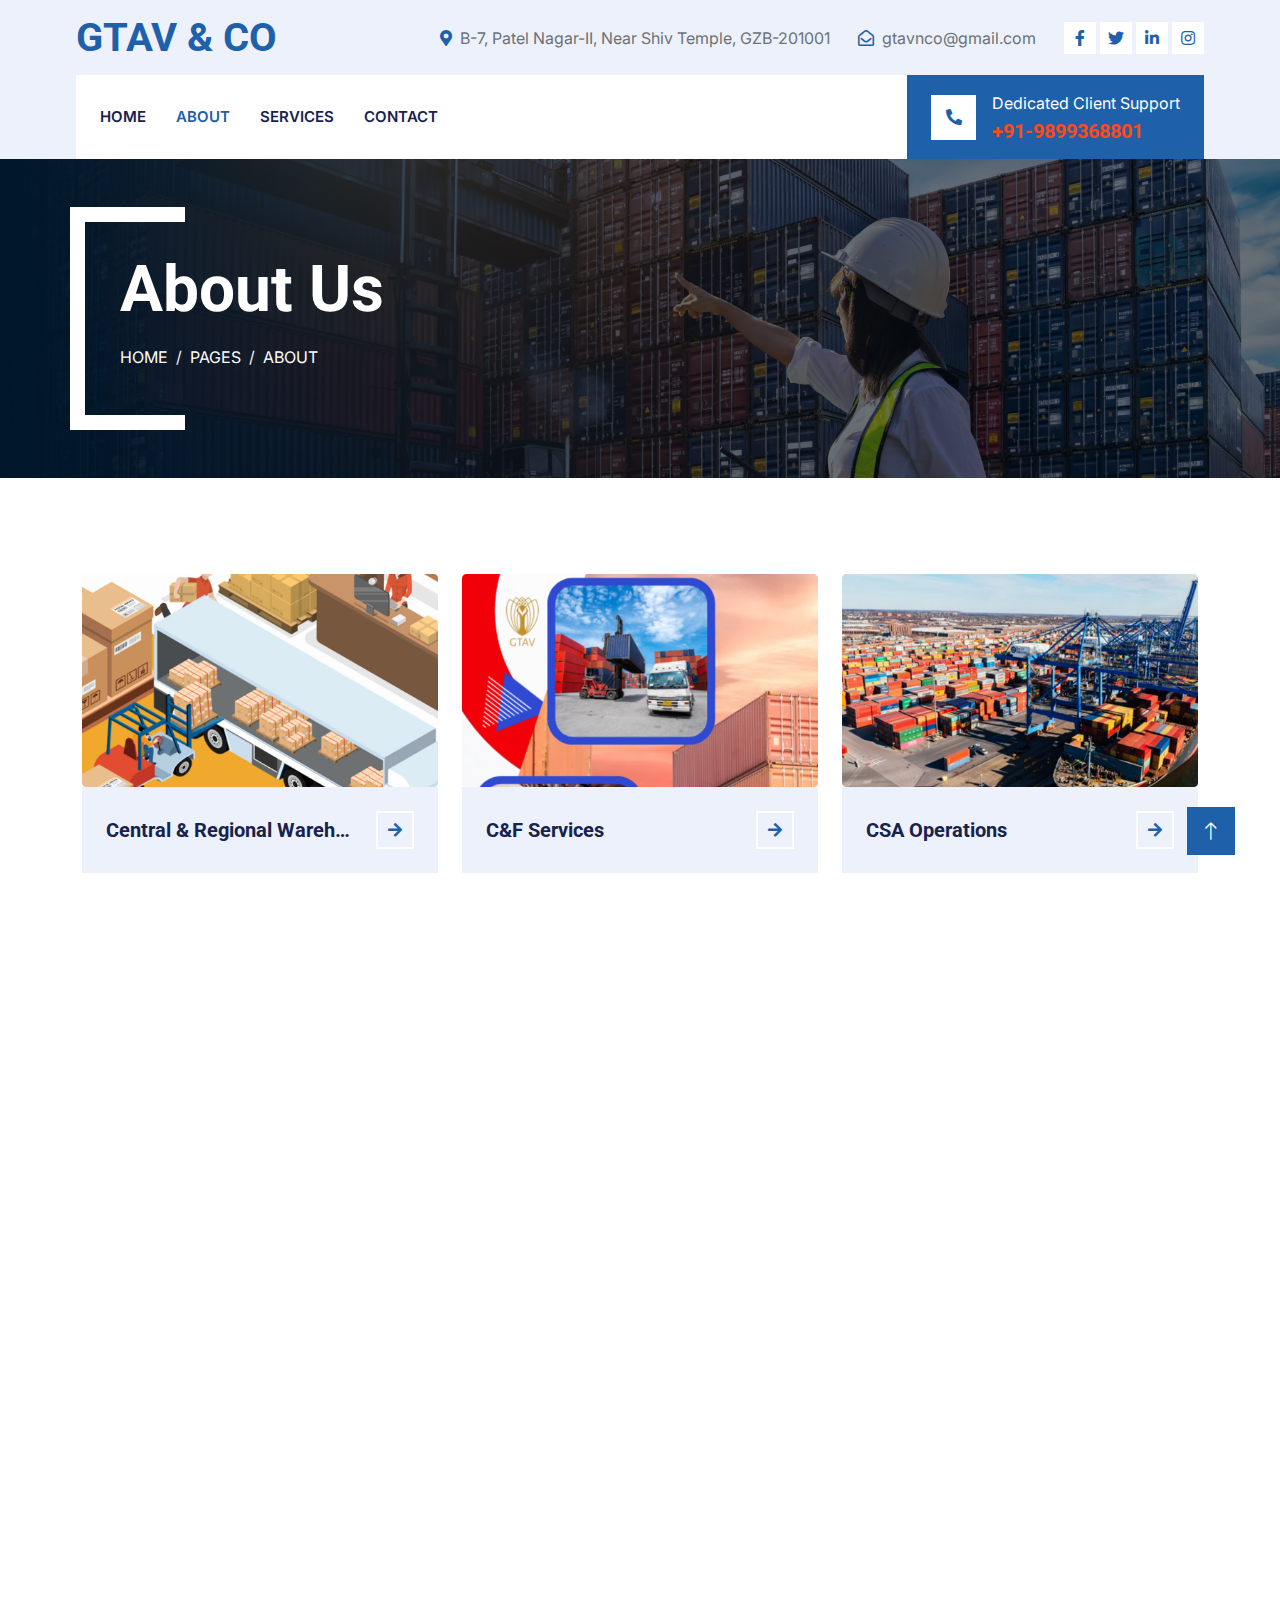
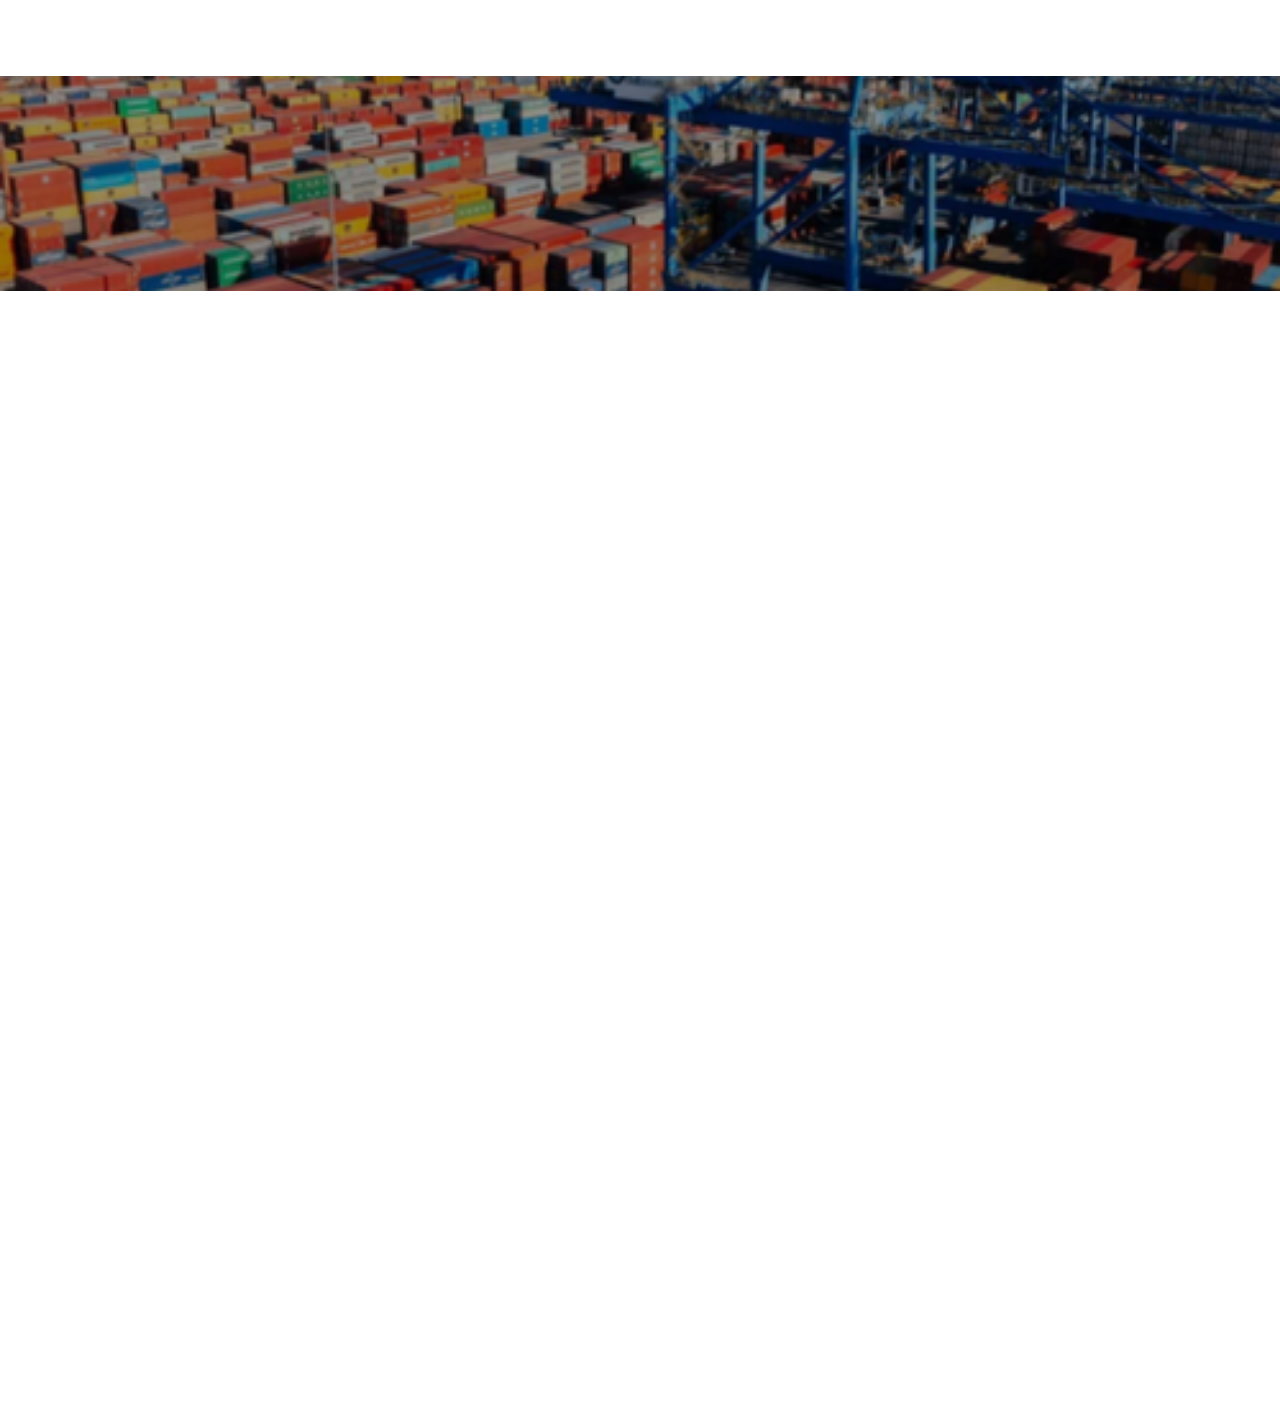
<file: about.html>
<!DOCTYPE html>
<html lang="en">

<head>
    <meta charset="utf-8">
    <title>GTAV & CO - Global Trading And Versatile</title>
    <meta content="width=device-width, initial-scale=1.0" name="viewport">
    <meta content="" name="keywords">
    <meta content="" name="description">

    <!-- Favicon -->
    <link href="img/favicon.ico" rel="icon">

    <!-- Google Web Fonts -->
    <link rel="preconnect" href="https://fonts.googleapis.com">
    <link rel="preconnect" href="https://fonts.gstatic.com" crossorigin>
    <link href="https://fonts.googleapis.com/css2?family=Inter:wght@400;600&family=Roboto:wght@500;700&display=swap" rel="stylesheet">

    <!-- Icon Font Stylesheet -->
    <link href="https://cdnjs.cloudflare.com/ajax/libs/font-awesome/5.10.0/css/all.min.css" rel="stylesheet">
    <link href="https://cdn.jsdelivr.net/npm/bootstrap-icons@1.4.1/font/bootstrap-icons.css" rel="stylesheet">

    <!-- Libraries Stylesheet -->
    <link href="lib/animate/animate.min.css" rel="stylesheet">
    <link href="lib/owlcarousel/assets/owl.carousel.min.css" rel="stylesheet">
    <link href="lib/tempusdominus/css/tempusdominus-bootstrap-4.min.css" rel="stylesheet" />

    <!-- Customized Bootstrap Stylesheet -->
    <link href="css/bootstrap.min.css" rel="stylesheet">

    <!-- Template Stylesheet -->
    <link href="css/style.css" rel="stylesheet">
</head>

<body>
    <!-- Spinner Start -->
    <div id="spinner" class="show bg-white position-fixed translate-middle w-100 vh-100 top-50 start-50 d-flex align-items-center justify-content-center">
        <div class="spinner-border text-primary" style="width: 3rem; height: 3rem;" role="status">
            <span class="sr-only">Loading...</span>
        </div>
    </div>
    <!-- Spinner End -->


    <!-- Topbar Start -->
    <div class="container-fluid bg-light d-none d-lg-block">
        <div class="row align-items-center top-bar">
            <div class="col-lg-3 col-md-12 text-center text-lg-start">
                <a href="" class="navbar-brand m-0 p-0">
                    <h1 class="text-primary m-0">GTAV & CO</h1>
                </a>
            </div>
            <div class="col-lg-9 col-md-12 text-end">
                <div class="h-100 d-inline-flex align-items-center me-4">
                    <i class="fa fa-map-marker-alt text-primary me-2"></i>
                    <p class="m-0">B-7, Patel Nagar-II, Near Shiv Temple, GZB-201001</p>
                </div>
                <div class="h-100 d-inline-flex align-items-center me-4">
                    <i class="far fa-envelope-open text-primary me-2"></i>
                    <p class="m-0">gtavnco@gmail.com</p>
                </div>
                <div class="h-100 d-inline-flex align-items-center">
                    <a class="btn btn-sm-square bg-white text-primary me-1" href="https://www.facebook.com/profile.php?id=100071950323282" target="_blank"><i class="fab fa-facebook-f"></i></a>
                    <a class="btn btn-sm-square bg-white text-primary me-1" ><i class="fab fa-twitter"></i></a>
                    <a class="btn btn-sm-square bg-white text-primary me-1" href="https://www.linkedin.com/in/gtav-and-co-7b99a076" target="_blank"><i class="fab fa-linkedin-in"></i></a>
                    <a class="btn btn-sm-square bg-white text-primary me-0" ><i class="fab fa-instagram"></i></a>
                </div>
            </div>
        </div>
    </div>
    <!-- Topbar End -->


    <!-- Navbar Start -->
    <div class="container-fluid nav-bar bg-light">
        <nav class="navbar navbar-expand-lg navbar-light bg-white p-3 py-lg-0 px-lg-4">
            <a href="" class="navbar-brand d-flex align-items-center m-0 p-0 d-lg-none">
                <h1 class="text-primary m-0">GTAV & CO</h1>
            </a>
            <button class="navbar-toggler" type="button" data-bs-toggle="collapse" data-bs-target="#navbarCollapse">
                <span class="fa fa-bars"></span>
            </button>
            <div class="collapse navbar-collapse" id="navbarCollapse">
                <div class="navbar-nav me-auto">
                    <a href="index.html" class="nav-item nav-link">Home</a>
                    <a href="about.html" class="nav-item nav-link active">About</a>
                    <a href="service.html" class="nav-item nav-link">Services</a>
                    <!-- <div class="nav-item dropdown">
                        <a href="#" class="nav-link dropdown-toggle" data-bs-toggle="dropdown">Pages</a>
                        <div class="dropdown-menu fade-up m-0">
                            <a href="booking.html" class="dropdown-item">Booking</a>
                            <a href="team.html" class="dropdown-item">Technicians</a>
                            <a href="testimonial.html" class="dropdown-item">Testimonial</a>
                            <a href="404.html" class="dropdown-item">404 Page</a>
                        </div>
                    </div> -->
                    <a href="contact.html" class="nav-item nav-link">Contact</a>
                </div>
                <div class="mt-4 mt-lg-0 me-lg-n4 py-3 px-4 bg-primary d-flex align-items-center">
                    <div class="d-flex flex-shrink-0 align-items-center justify-content-center bg-white" style="width: 45px; height: 45px;">
                        <i class="fa fa-phone-alt text-primary"></i>
                    </div>
                    <div class="ms-3">
                        <p class="mb-1 text-white">Dedicated Client Support</p>
                        <h5 class="m-0 text-secondary">+91-9899368801</h5>
                    </div>
                </div>
            </div>
        </nav>
    </div>
    <!-- Navbar End -->


    <!-- Page Header Start -->
    <div class="container-fluid page-header mb-5 py-5">
        <div class="container">
            <h1 class="display-3 text-white mb-3 animated slideInDown">About Us</h1>
            <nav aria-label="breadcrumb animated slideInDown">
                <ol class="breadcrumb text-uppercase">
                    <li class="breadcrumb-item"><a class="text-white" href="#">Home</a></li>
                    <li class="breadcrumb-item"><a class="text-white" href="#">Pages</a></li>
                    <li class="breadcrumb-item text-white active" aria-current="page">About</li>
                </ol>
            </nav>
        </div>
    </div>
    <!-- Page Header End -->


    <!-- Service Start -->
    <div class="container-xxl py-5">
        <div class="container">
            <div class="row g-4">
                <div class="col-lg-4 col-md-6 service-item-top wow fadeInUp" data-wow-delay="0.1s">
                    <div class="overflow-hidden">
                        <img class="img-fluid w-100 h-100" src="img/service1.png" alt="">
                    </div>
                    <div class="d-flex align-items-center justify-content-between bg-light p-4">
                        <h5 class="text-truncate me-3 mb-0">Central & Regional Warehousing</h5>
                        <a class="btn btn-square btn-outline-primary border-2 border-white flex-shrink-0"><i class="fa fa-arrow-right"></i></a>
                    </div>
                </div>
                <div class="col-lg-4 col-md-6 service-item-top wow fadeInUp" data-wow-delay="0.3s">
                    <div class="overflow-hidden">
                        <img class="img-fluid w-100 h-100" src="img/service2.png" alt="">
                    </div>
                    <div class="d-flex align-items-center justify-content-between bg-light p-4">
                        <h5 class="text-truncate me-3 mb-0">C&F Services</h5>
                        <a class="btn btn-square btn-outline-primary border-2 border-white flex-shrink-0"><i class="fa fa-arrow-right"></i></a>
                    </div>
                </div>
                <div class="col-lg-4 col-md-6 service-item-top wow fadeInUp" data-wow-delay="0.5s">
                    <div class="overflow-hidden">
                        <img class="img-fluid w-100 h-100" src="img/service3.png" alt="">
                    </div>
                    <div class="d-flex align-items-center justify-content-between bg-light p-4">
                        <h5 class="text-truncate me-3 mb-0">CSA Operations</h5>
                        <a class="btn btn-square btn-outline-primary border-2 border-white flex-shrink-0"><i class="fa fa-arrow-right"></i></a>
                    </div>
                </div>
            </div>
        </div>
    </div>
    <!-- Service End -->


    <!-- About Start -->
    <div class="container-xxl py-5">
        <div class="container">
            <div class="row g-5">
                <div class="col-lg-6 wow fadeInUp" data-wow-delay="0.1s">
                    <h6 class="text-secondary text-uppercase">About Us</h6>
                    <h1 class="mb-4">We are trusted logistics and warehousing solutions Company</h1>
                    <p class="mb-4">At GTAV & CO., we focus exclusively on delivering secure, compliant, and tech-enabled logistics services for pharmaceutical and healthcare businesses. From inventory management to cold chain storage and regulatory compliance — we provide end-to-end solutions to help you operate efficiently and scale confidently.</p>
                    <p class="fw-medium text-primary"><i class="fa fa-check text-success me-3"></i>Central & Regional Warehousing</p>
                    <p class="fw-medium text-primary"><i class="fa fa-check text-success me-3"></i>C&F Services (Carrying & Forwarding)</p>
                    <p class="fw-medium text-primary"><i class="fa fa-check text-success me-3"></i>CSA Operations (Consignment Stockist Agent)</p>
                    <div class="bg-primary d-flex align-items-center p-4 mt-5">
                        <div class="d-flex flex-shrink-0 align-items-center justify-content-center bg-white" style="width: 60px; height: 60px;">
                            <i class="fa fa-phone-alt fa-2x text-primary"></i>
                        </div>
                        <div class="ms-3">
                            <p class="fs-5 fw-medium mb-2 text-white">Dedicated Client Support</p>
                            <h3 class="m-0 text-secondary">+91-9899368801</h3>
                        </div>
                    </div>
                </div>
                <div class="col-lg-6 pt-4" style="min-height: 500px;">
                    <div class="position-relative h-100 wow fadeInUp" data-wow-delay="0.5s">
                        <img class="position-absolute img-fluid w-100 h-100" src="img/about1.png" style="object-fit: cover; padding: 0 0 50px 80px;" alt="">
                        <img class="position-absolute start-0 bottom-0 img-fluid bg-white pt-2 pe-2 w-50 h-50" src="img/about2.png" style="object-fit: cover;" alt="">
                    </div>
                </div>
            </div>
        </div>
    </div>
    <!-- About End -->


    <!-- Fact Start -->
    <div class="container-fluid fact bg-dark my-5 py-5">
        <div class="container">
            <div class="row g-4">
                <div class="col-md-6 col-lg-3 text-center wow fadeIn" data-wow-delay="0.1s">
                    <i class="fa fa-check fa-2x text-white mb-3"></i>
                    <h2 class="text-white mb-2" data-toggle="counter-up">17</h2>
                    <p class="text-white mb-0">Years Experience</p>
                </div>
                <div class="col-md-6 col-lg-3 text-center wow fadeIn" data-wow-delay="0.3s">
                    <i class="fa fa-users-cog fa-2x text-white mb-3"></i>
                    <h2 class="text-white mb-2" data-toggle="counter-up">49</h2>
                    <p class="text-white mb-0">Expert Technicians</p>
                </div>
                <div class="col-md-6 col-lg-3 text-center wow fadeIn" data-wow-delay="0.5s">
                    <i class="fa fa-users fa-2x text-white mb-3"></i>
                    <h2 class="text-white mb-2" data-toggle="counter-up">659</h2>
                    <p class="text-white mb-0">Satisfied Clients</p>
                </div>
                <div class="col-md-6 col-lg-3 text-center wow fadeIn" data-wow-delay="0.7s">
                    <i class="fa fa-wrench fa-2x text-white mb-3"></i>
                    <h2 class="text-white mb-2" data-toggle="counter-up">400</h2>
                    <p class="text-white mb-0">Compleate Projects</p>
                </div>
            </div>
        </div>
    </div>
    <!-- Fact End -->


    <!-- Team Start -->
    <div class="container-xxl py-5">
        <div class="container">
            <div class="text-center wow fadeInUp" data-wow-delay="0.1s">
                <h6 class="text-secondary text-uppercase">Our Technicians</h6>
                <h1 class="mb-5">Our Core Team</h1>
            </div>
            <div class="row g-4">
                <div class="col-lg-3 col-md-6 wow fadeInUp" data-wow-delay="0.3s">
                    <div class="team-item">
                        <div class="position-relative overflow-hidden">
                            <img class="img-fluid" src="img/nwImg/tribhuban.png" alt="">
                        </div>
                        <div class="team-text">
                            <div class="bg-light">
                                <h5 class="fw-bold mb-0">Mr. Tribhuan Kumar</h5>
                                <small>Co-Founder</small>
                            </div>
                            <div class="bg-primary">
                                <a class="btn btn-square mx-1" href="https://www.facebook.com/dev.panth/" target="_blank" rel="noopener noreferrer"><i class="fab fa-facebook-f"></i></a>
                                <a class="btn btn-square mx-1" href=""><i class="fab fa-twitter"></i></a>
                                <a class="btn btn-square mx-1" href="https://www.instagram.com/devpant89/" target="_blank" rel="noopener noreferrer"><i class="fab fa-instagram"></i></a>

                            </div>
                        </div>
                    </div>
                </div>
                <div class="col-lg-3 col-md-6 wow fadeInUp" data-wow-delay="0.5s">
                    <div class="team-item">
                        <div class="position-relative overflow-hidden">
                            <img class="img-fluid" src="img/nwImg/noImg.png" alt="">
                        </div>
                        <div class="team-text">
                            <div class="bg-light">
                                <h5 class="fw-bold mb-0">Mr.Mahendra Singh</h5>
                                <small>Administration Head</small>
                            </div>
                            <div class="bg-primary">
                                <a class="btn btn-square mx-1" href=""><i class="fab fa-facebook-f"></i></a>
                                <a class="btn btn-square mx-1" href=""><i class="fab fa-twitter"></i></a>
                                <a class="btn btn-square mx-1" href=""><i class="fab fa-instagram"></i></a>
                            </div>
                        </div>
                    </div>
                </div>
                <div class="col-lg-3 col-md-6 wow fadeInUp" data-wow-delay="0.7s">
                    <div class="team-item">
                        <div class="position-relative overflow-hidden">
                            <img class="img-fluid" src="img/nwImg/harsh.png" alt="">
                        </div>
                        <div class="team-text">
                            <div class="bg-light">
                                <h5 class="fw-bold mb-0">Mr.Harish Kumar</h5>
                                <small>Finance Head</small>
                            </div>
                            <div class="bg-primary">
                                <a class="btn btn-square mx-1" href=""><i class="fab fa-facebook-f"></i></a>
                                <a class="btn btn-square mx-1" href=""><i class="fab fa-twitter"></i></a>
                                <a class="btn btn-square mx-1" href=""><i class="fab fa-instagram"></i></a>
                            </div>
                        </div>
                    </div>
                </div>
                <div class="col-lg-3 col-md-6 wow fadeInUp" data-wow-delay="0.7s">
                    <div class="team-item">
                        <div class="position-relative overflow-hidden">
                            <img class="img-fluid" src="img/nwImg/komal.png" alt="">
                        </div>
                        <div class="team-text">
                            <div class="bg-light">
                                <h5 class="fw-bold mb-0">Kumari Komal</h5>
                                <small>Operation Head</small>
                            </div>
                            <div class="bg-primary">
                                <a class="btn btn-square mx-1" href=""><i class="fab fa-facebook-f"></i></a>
                                <a class="btn btn-square mx-1" href=""><i class="fab fa-twitter"></i></a>
                                <a class="btn btn-square mx-1" href=""><i class="fab fa-instagram"></i></a>
                            </div>
                        </div>
                    </div>
                </div>
            </div>
        </div>
    </div>
    <!-- Team End -->
        

    <!-- Footer Start -->
    <div class="container-fluid bg-dark text-light footer pt-5 mt-5 wow fadeIn" data-wow-delay="0.1s">
        <div class="container py-5">
            <div class="row g-5">
                <div class="col-lg-3 col-md-6">
                    <h4 class="text-light mb-4">Address</h4>
                    <p class="mb-2"><i class="fa fa-map-marker-alt me-3"></i>B-7, Patel Nagar-II, Near Shiv Temple, GZB-201001</p>
                    <p class="mb-2"><i class="fa fa-phone-alt me-3"></i>+91-9899368801</p>
                    <p class="mb-2"><i class="fa fa-envelope me-3"></i>gtavnco@gmail.com</p>
                    <div class="d-flex pt-2">
                        <a class="btn btn-outline-light btn-social" href=""><i class="fab fa-twitter"></i></a>
                        <a class="btn btn-outline-light btn-social" href="https://www.facebook.com/profile.php?id=100071950323282" target="_blank"><i class="fab fa-facebook-f"></i></a>
                        <a class="btn btn-outline-light btn-social" href=""><i class="fab fa-youtube"></i></a>
                        <a class="btn btn-outline-light btn-social" href="https://www.linkedin.com/in/gtav-and-co-7b99a076" target="_blank"><i class="fab fa-linkedin-in"></i></a>
                    </div>
                </div>
                <div class="col-lg-3 col-md-6">
                    <h4 class="text-light mb-4">Opening Hours</h4>
                    <h6 class="text-light">Monday - Friday :</h6>
                    <p class="mb-4">09.00 AM - 06.00 PM</p>
                    <h6 class="text-light">Saturday :</h6>
                    <p class="mb-4">09.00 AM - 2:00 PM</p>
                    <h6 class="text-light">Sunday : Closed</h6>
                </div>
                <div class="col-lg-3 col-md-6">
                    <h4 class="text-light mb-4">Services</h4>
                    <a class="btn btn-link" href="">Central & Regional Warehousing</a>
                    <a class="btn btn-link" href="">C&F Services</a>
                    <a class="btn btn-link" href="">CSA Operations</a>
                    <a class="btn btn-link" href="">Compliance & Documentation</a>
                    <a class="btn btn-link" href="">Reverse Logistics</a>
                </div>
                <div class="col-lg-3 col-md-6">
                    <h4 class="text-light mb-4">Newsletter</h4>
                    <p>Have a question? Need a warehousing or distribution partner you can trust?</p>
                    <div class="position-relative mx-auto" style="max-width: 400px;">
                        <input class="form-control border-0 w-100 py-3 ps-4 pe-5" type="text" placeholder="Your email">
                        <button type="button" class="btn btn-primary py-2 position-absolute top-0 end-0 mt-2 me-2">SignUp</button>
                    </div>
                </div>
            </div>
        </div>
        <div class="container">
            <div class="copyright">
                <div class="row">
                    <div class="col-md-6 text-center text-md-start mb-3 mb-md-0">
                        &copy; <a class="border-bottom" href="#">GTAVCO</a>, All Right Reserved.
                    </div>
                    <div class="col-md-6 text-center text-md-end">
                        <!--/*** This template is free as long as you keep the footer author’s credit link/attribution link/backlink. If you'd like to use the template without the footer author’s credit link/attribution link/backlink, you can purchase the Credit Removal License from "https://htmlcodex.com/credit-removal". Thank you for your support. ***/-->
                        Designed By <a class="border-bottom">GTAV & CO.</a>
                    </div>
                </div>
            </div>
        </div>
    </div>
    <!-- Footer End -->


    <!-- Back to Top -->
    <a href="#" class="btn btn-lg btn-primary btn-lg-square rounded-0 back-to-top"><i class="bi bi-arrow-up"></i></a>


    <!-- JavaScript Libraries -->
    <script src="https://code.jquery.com/jquery-3.4.1.min.js"></script>
    <script src="https://cdn.jsdelivr.net/npm/bootstrap@5.0.0/dist/js/bootstrap.bundle.min.js"></script>
    <script src="lib/wow/wow.min.js"></script>
    <script src="lib/easing/easing.min.js"></script>
    <script src="lib/waypoints/waypoints.min.js"></script>
    <script src="lib/counterup/counterup.min.js"></script>
    <script src="lib/owlcarousel/owl.carousel.min.js"></script>
    <script src="lib/tempusdominus/js/moment.min.js"></script>
    <script src="lib/tempusdominus/js/moment-timezone.min.js"></script>
    <script src="lib/tempusdominus/js/tempusdominus-bootstrap-4.min.js"></script>

    <!-- Template Javascript -->
    <script src="js/main.js"></script>
</body>

</html>
</file>
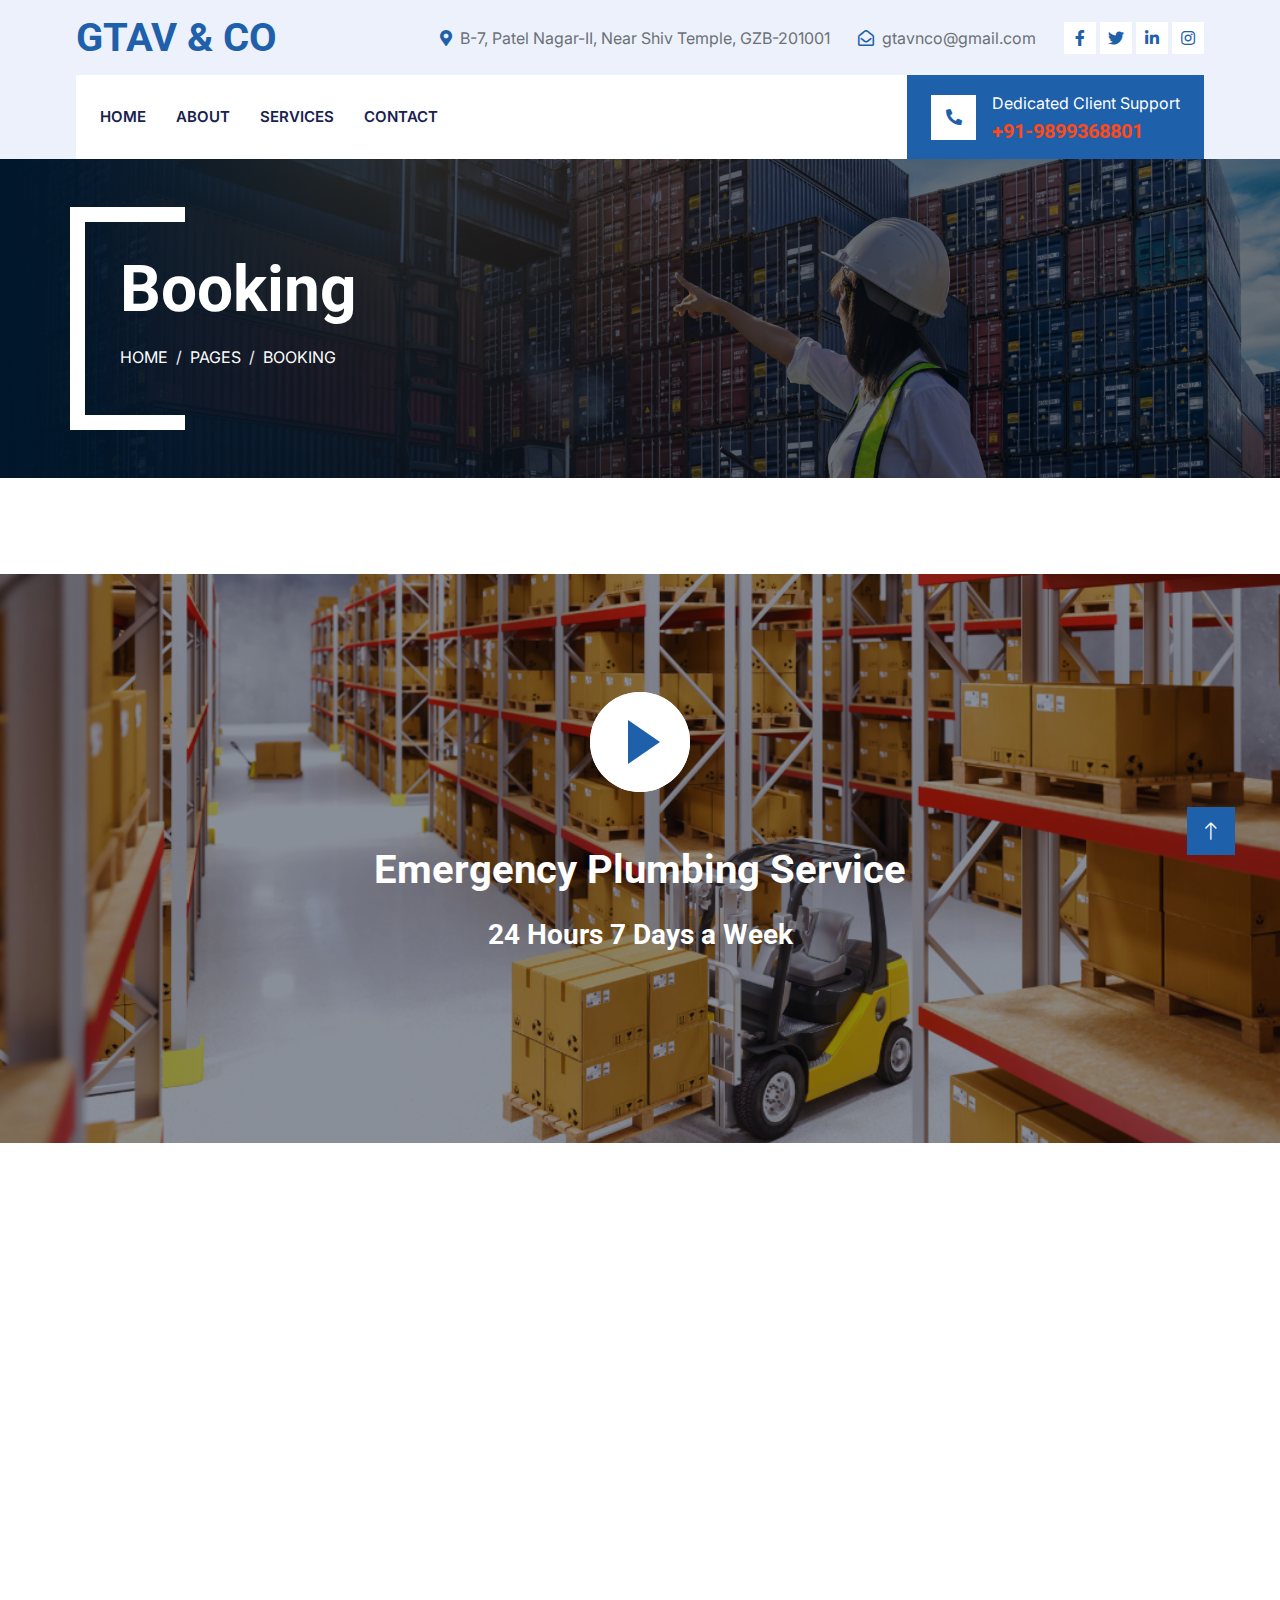
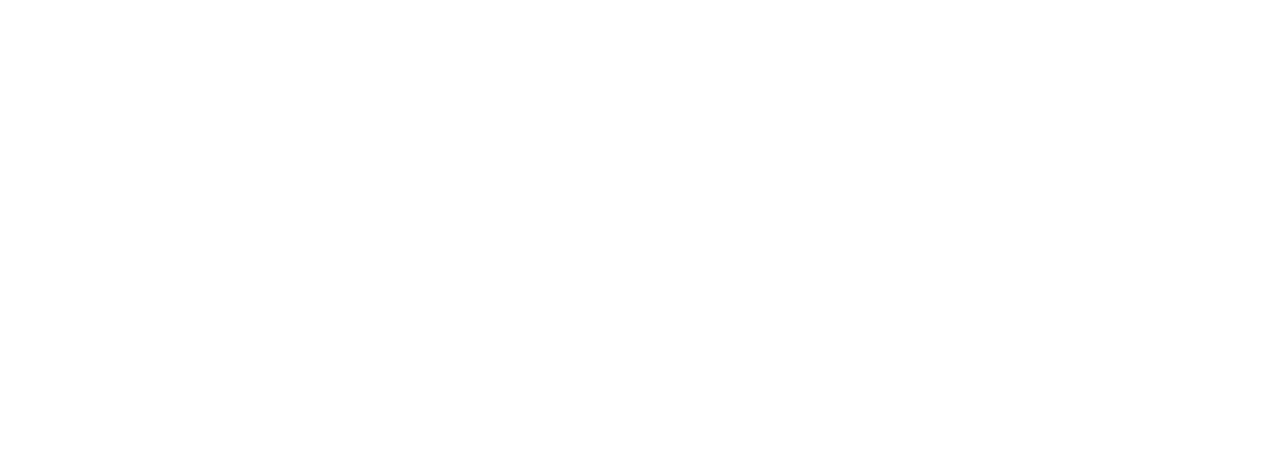
<file: booking.html>
<!DOCTYPE html>
<html lang="en">

<head>
    <meta charset="utf-8">
    <title>GTAV & CO - Global Trading And Versatile</title>
    <meta content="width=device-width, initial-scale=1.0" name="viewport">
    <meta content="" name="keywords">
    <meta content="" name="description">

    <!-- Favicon -->
    <link href="img/favicon.ico" rel="icon">

    <!-- Google Web Fonts -->
    <link rel="preconnect" href="https://fonts.googleapis.com">
    <link rel="preconnect" href="https://fonts.gstatic.com" crossorigin>
    <link href="https://fonts.googleapis.com/css2?family=Inter:wght@400;600&family=Roboto:wght@500;700&display=swap" rel="stylesheet">

    <!-- Icon Font Stylesheet -->
    <link href="https://cdnjs.cloudflare.com/ajax/libs/font-awesome/5.10.0/css/all.min.css" rel="stylesheet">
    <link href="https://cdn.jsdelivr.net/npm/bootstrap-icons@1.4.1/font/bootstrap-icons.css" rel="stylesheet">

    <!-- Libraries Stylesheet -->
    <link href="lib/animate/animate.min.css" rel="stylesheet">
    <link href="lib/owlcarousel/assets/owl.carousel.min.css" rel="stylesheet">
    <link href="lib/tempusdominus/css/tempusdominus-bootstrap-4.min.css" rel="stylesheet" />

    <!-- Customized Bootstrap Stylesheet -->
    <link href="css/bootstrap.min.css" rel="stylesheet">

    <!-- Template Stylesheet -->
    <link href="css/style.css" rel="stylesheet">
</head>

<body>
    <!-- Spinner Start -->
    <div id="spinner" class="show bg-white position-fixed translate-middle w-100 vh-100 top-50 start-50 d-flex align-items-center justify-content-center">
        <div class="spinner-border text-primary" style="width: 3rem; height: 3rem;" role="status">
            <span class="sr-only">Loading...</span>
        </div>
    </div>
    <!-- Spinner End -->


    <!-- Topbar Start -->
    <div class="container-fluid bg-light d-none d-lg-block">
        <div class="row align-items-center top-bar">
            <div class="col-lg-3 col-md-12 text-center text-lg-start">
                <a href="" class="navbar-brand m-0 p-0">
                    <h1 class="text-primary m-0">GTAV & CO</h1>
                </a>
            </div>
            <div class="col-lg-9 col-md-12 text-end">
                <div class="h-100 d-inline-flex align-items-center me-4">
                    <i class="fa fa-map-marker-alt text-primary me-2"></i>
                    <p class="m-0">B-7, Patel Nagar-II, Near Shiv Temple, GZB-201001</p>
                </div>
                <div class="h-100 d-inline-flex align-items-center me-4">
                    <i class="far fa-envelope-open text-primary me-2"></i>
                    <p class="m-0">gtavnco@gmail.com</p>
                </div>
                <div class="h-100 d-inline-flex align-items-center">
                    <a class="btn btn-sm-square bg-white text-primary me-1" href="https://www.facebook.com/profile.php?id=100071950323282" target="_blank"><i class="fab fa-facebook-f"></i></a>
                    <a class="btn btn-sm-square bg-white text-primary me-1" ><i class="fab fa-twitter"></i></a>
                    <a class="btn btn-sm-square bg-white text-primary me-1" href="https://www.linkedin.com/in/gtav-and-co-7b99a076" target="_blank"><i class="fab fa-linkedin-in"></i></a>
                    <a class="btn btn-sm-square bg-white text-primary me-0" ><i class="fab fa-instagram"></i></a>
                </div>
            </div>
        </div>
    </div>
    <!-- Topbar End -->


    <!-- Navbar Start -->
    <div class="container-fluid nav-bar bg-light">
        <nav class="navbar navbar-expand-lg navbar-light bg-white p-3 py-lg-0 px-lg-4">
            <a href="" class="navbar-brand d-flex align-items-center m-0 p-0 d-lg-none">
                <h1 class="text-primary m-0">GTAV & CO</h1>
            </a>
            <button class="navbar-toggler" type="button" data-bs-toggle="collapse" data-bs-target="#navbarCollapse">
                <span class="fa fa-bars"></span>
            </button>
            <div class="collapse navbar-collapse" id="navbarCollapse">
                <div class="navbar-nav me-auto">
                    <a href="index.html" class="nav-item nav-link">Home</a>
                    <a href="about.html" class="nav-item nav-link">About</a>
                    <a href="service.html" class="nav-item nav-link">Services</a>
                    <!-- <div class="nav-item dropdown">
                        <a href="#" class="nav-link dropdown-toggle active" data-bs-toggle="dropdown">Pages</a>
                        <div class="dropdown-menu fade-up m-0">
                            <a href="booking.html" class="dropdown-item active">Booking</a>
                            <a href="team.html" class="dropdown-item">Technicians</a>
                            <a href="testimonial.html" class="dropdown-item">Testimonial</a>
                            <a href="404.html" class="dropdown-item">404 Page</a>
                        </div>
                    </div> -->
                    <a href="contact.html" class="nav-item nav-link">Contact</a>
                </div>
                <div class="mt-4 mt-lg-0 me-lg-n4 py-3 px-4 bg-primary d-flex align-items-center">
                    <div class="d-flex flex-shrink-0 align-items-center justify-content-center bg-white" style="width: 45px; height: 45px;">
                        <i class="fa fa-phone-alt text-primary"></i>
                    </div>
                    <div class="ms-3">
                        <p class="mb-1 text-white">Dedicated Client Support</p>
                        <h5 class="m-0 text-secondary">+91-9899368801</h5>
                    </div>
                </div>
            </div>
        </nav>
    </div>
    <!-- Navbar End -->


    <!-- Page Header Start -->
    <div class="container-fluid page-header mb-5 py-5">
        <div class="container">
            <h1 class="display-3 text-white mb-3 animated slideInDown">Booking</h1>
            <nav aria-label="breadcrumb animated slideInDown">
                <ol class="breadcrumb text-uppercase">
                    <li class="breadcrumb-item"><a class="text-white" href="#">Home</a></li>
                    <li class="breadcrumb-item"><a class="text-white" href="#">Pages</a></li>
                    <li class="breadcrumb-item text-white active" aria-current="page">Booking</li>
                </ol>
            </nav>
        </div>
    </div>
    <!-- Page Header End -->


    <!-- Booking Start -->
    <div class="container-fluid px-0" style="margin: 6rem 0;">
        <div class="video wow fadeInUp" data-wow-delay="0.1s">
            <button type="button" class="btn-play" data-bs-toggle="modal" data-src="https://www.youtube.com/embed/DWRcNpR6Kdc" data-bs-target="#videoModal">
                <span></span>
            </button>

            <div class="modal fade" id="videoModal" tabindex="-1" aria-labelledby="exampleModalLabel" aria-hidden="true">
                <div class="modal-dialog">
                    <div class="modal-content rounded-0">
                        <div class="modal-header">
                            <h5 class="modal-title" id="exampleModalLabel">Youtube Video</h5>
                            <button type="button" class="btn-close" data-bs-dismiss="modal" aria-label="Close"></button>
                        </div>
                        <div class="modal-body">
                            <!-- 16:9 aspect ratio -->
                            <div class="ratio ratio-16x9">
                                <iframe class="embed-responsive-item" src="" id="video" allowfullscreen allowscriptaccess="always"
                                    allow="autoplay"></iframe>
                            </div>
                        </div>
                    </div>
                </div>
            </div>

            <h1 class="text-white mb-4">Emergency Plumbing Service</h1>
            <h3 class="text-white mb-0">24 Hours 7 Days a Week</h3>
        </div>
        <div class="container position-relative wow fadeInUp" data-wow-delay="0.1s" style="margin-top: -6rem;">
            <div class="row justify-content-center">
                <div class="col-lg-8">
                    <div class="bg-light text-center p-5">
                        <h1 class="mb-4">Book For A Service</h1>
                        <form>
                            <div class="row g-3">
                                <div class="col-12 col-sm-6">
                                    <input type="text" class="form-control border-0" placeholder="Your Name" style="height: 55px;">
                                </div>
                                <div class="col-12 col-sm-6">
                                    <input type="email" class="form-control border-0" placeholder="Your Email" style="height: 55px;">
                                </div>
                                <div class="col-12 col-sm-6">
                                    <select class="form-select border-0" style="height: 55px;">
                                        <option selected>Select A Service</option>
                                        <option value="1">Service 1</option>
                                        <option value="2">Service 2</option>
                                        <option value="3">Service 3</option>
                                    </select>
                                </div>
                                <div class="col-12 col-sm-6">
                                    <div class="date" id="date1" data-target-input="nearest">
                                        <input type="text"
                                            class="form-control border-0 datetimepicker-input"
                                            placeholder="Service Date" data-target="#date1" data-toggle="datetimepicker" style="height: 55px;">
                                    </div>
                                </div>
                                <div class="col-12">
                                    <textarea class="form-control border-0" placeholder="Special Request"></textarea>
                                </div>
                                <div class="col-12">
                                    <button class="btn btn-primary w-100 py-3" type="submit">Book Now</button>
                                </div>
                            </div>
                        </form>
                    </div>
                </div>
            </div>
        </div>
    </div>
    <!-- Booking End -->
        

    <!-- Footer Start -->
    <div class="container-fluid bg-dark text-light footer pt-5 mt-5 wow fadeIn" data-wow-delay="0.1s">
        <div class="container py-5">
            <div class="row g-5">
                <div class="col-lg-3 col-md-6">
                    <h4 class="text-light mb-4">Address</h4>
                    <p class="mb-2"><i class="fas fa-building me-2" aria-hidden="true"></i>GTAV & CO.</p>
                    <p class="mb-2"><i class="fa fa-map-marker-alt me-3"></i>B-7, Patel Nagar-II, Near Shiv Temple, GZB-201001</p>
                    <p class="mb-2"><i class="fa fa-phone-alt me-3"></i>+91-9899368801</p>
                    <p class="mb-2"><i class="fa fa-envelope me-3"></i>gtavnco@gmail.com</p>
                    <div class="d-flex pt-2">
                        <a class="btn btn-outline-light btn-social" href=""><i class="fab fa-twitter"></i></a>
                        <a class="btn btn-outline-light btn-social" href="https://www.facebook.com/profile.php?id=100071950323282" target="_blank"><i class="fab fa-facebook-f"></i></a>
                        <a class="btn btn-outline-light btn-social" href=""><i class="fab fa-youtube"></i></a>
                        <a class="btn btn-outline-light btn-social" href="https://www.linkedin.com/in/gtav-and-co-7b99a076" target="_blank"><i class="fab fa-linkedin-in"></i></a>
                    </div>
                </div>
                <div class="col-lg-3 col-md-6">
                    <h4 class="text-light mb-4">Opening Hours</h4>
                    <h6 class="text-light">Monday - Friday :</h6>
                    <p class="mb-4">09.30 AM - 06.00 PM</p>
                    <h6 class="text-light">Saturday :</h6>
                    <p class="mb-4">09.30 AM - 2:00 PM</p>
                    <h6 class="text-light">Sunday : Closed</h6>
                </div>
                <div class="col-lg-3 col-md-6">
                    <h4 class="text-light mb-4">Services</h4>
                    <a class="btn btn-link" href="">Central & Regional Warehousing</a>
                    <a class="btn btn-link" href="">C&F Services</a>
                    <a class="btn btn-link" href="">CSA Operations</a>
                    <a class="btn btn-link" href="">Compliance & Documentation</a>
                    <a class="btn btn-link" href="">Super Stockists</a>
                </div>
                <div class="col-lg-3 col-md-6">
                    <h4 class="text-light mb-4">Newsletter</h4>
                    <p>Have a question? Need a warehousing or distribution partner you can trust?</p>
                    <div class="position-relative mx-auto" style="max-width: 400px;">
                        <input class="form-control border-0 w-100 py-3 ps-4 pe-5" type="text" placeholder="Your email">
                        <button type="button" class="btn btn-primary py-2 position-absolute top-0 end-0 mt-2 me-2">SignUp</button>
                    </div>
                </div>
            </div>
        </div>
        <div class="container">
            <div class="copyright">
                <div class="row">
                    <div class="col-md-6 text-center text-md-start mb-3 mb-md-0">
                        &copy; <a class="border-bottom" href="#">GTAVCO</a>, All Right Reserved.
                    </div>
                    <div class="col-md-6 text-center text-md-end">
                        <!--/*** This template is free as long as you keep the footer author’s credit link/attribution link/backlink. If you'd like to use the template without the footer author’s credit link/attribution link/backlink, you can purchase the Credit Removal License from "https://htmlcodex.com/credit-removal". Thank you for your support. ***/-->
                        Designed By <a class="border-bottom">GTAV & CO.</a>
                    </div>
                </div>
            </div>
        </div>
    </div>
    <!-- Footer End -->


    <!-- Back to Top -->
    <a href="#" class="btn btn-lg btn-primary btn-lg-square rounded-0 back-to-top"><i class="bi bi-arrow-up"></i></a>


    <!-- JavaScript Libraries -->
    <script src="https://code.jquery.com/jquery-3.4.1.min.js"></script>
    <script src="https://cdn.jsdelivr.net/npm/bootstrap@5.0.0/dist/js/bootstrap.bundle.min.js"></script>
    <script src="lib/wow/wow.min.js"></script>
    <script src="lib/easing/easing.min.js"></script>
    <script src="lib/waypoints/waypoints.min.js"></script>
    <script src="lib/counterup/counterup.min.js"></script>
    <script src="lib/owlcarousel/owl.carousel.min.js"></script>
    <script src="lib/tempusdominus/js/moment.min.js"></script>
    <script src="lib/tempusdominus/js/moment-timezone.min.js"></script>
    <script src="lib/tempusdominus/js/tempusdominus-bootstrap-4.min.js"></script>

    <!-- Template Javascript -->
    <script src="js/main.js"></script>
</body>

</html>
</file>
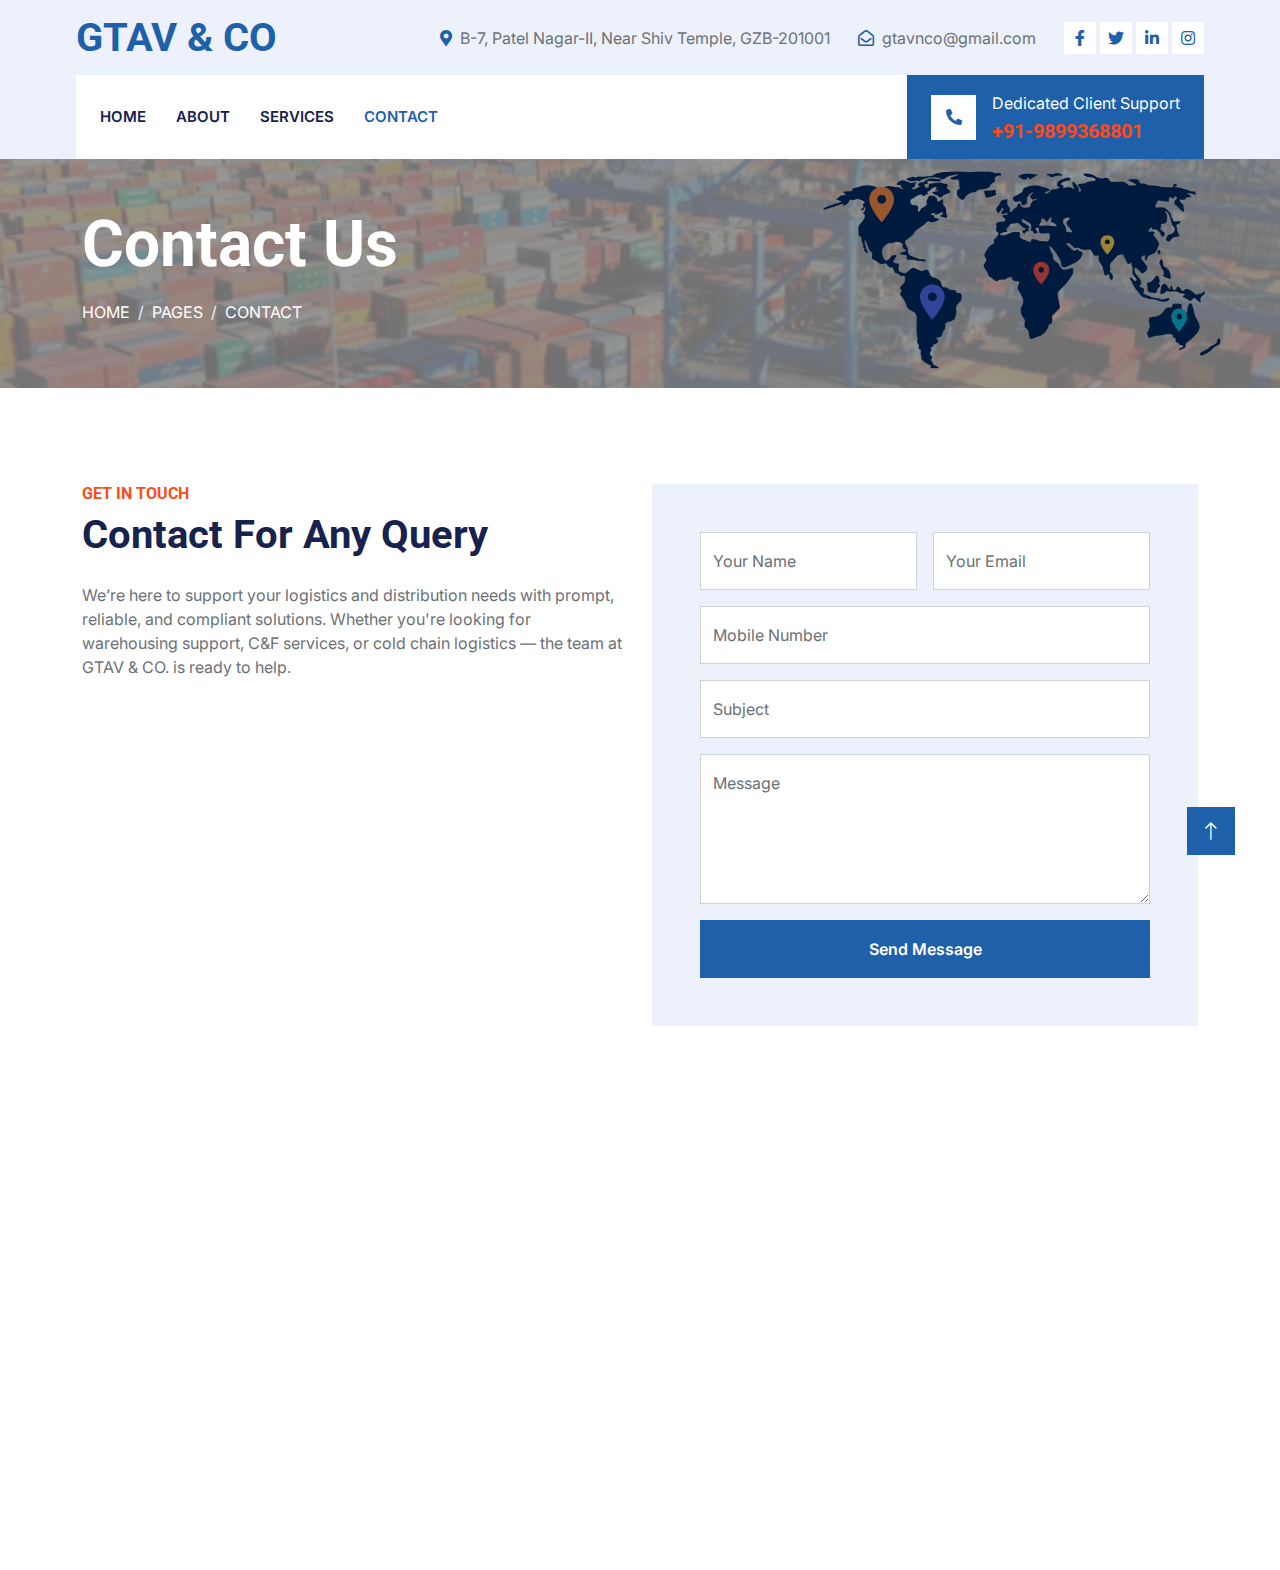
<file: contact.html>
<!DOCTYPE html>
<html lang="en">

<head>
    <meta charset="utf-8">
    <title>GTAV & CO - Global Trading And Versatile</title>
    <meta content="width=device-width, initial-scale=1.0" name="viewport">
    <meta content="" name="keywords">
    <meta content="" name="description">

    <!-- Favicon -->
    <link href="img/favicon.ico" rel="icon">

    <!-- Google Web Fonts -->
    <link rel="preconnect" href="https://fonts.googleapis.com">
    <link rel="preconnect" href="https://fonts.gstatic.com" crossorigin>
    <link href="https://fonts.googleapis.com/css2?family=Inter:wght@400;600&family=Roboto:wght@500;700&display=swap" rel="stylesheet">

    <!-- Icon Font Stylesheet -->
    <link href="https://cdnjs.cloudflare.com/ajax/libs/font-awesome/5.10.0/css/all.min.css" rel="stylesheet">
    <link href="https://cdn.jsdelivr.net/npm/bootstrap-icons@1.4.1/font/bootstrap-icons.css" rel="stylesheet">

    <!-- Libraries Stylesheet -->
    <link href="lib/animate/animate.min.css" rel="stylesheet">
    <link href="lib/owlcarousel/assets/owl.carousel.min.css" rel="stylesheet">
    <link href="lib/tempusdominus/css/tempusdominus-bootstrap-4.min.css" rel="stylesheet" />

    <!-- Customized Bootstrap Stylesheet -->
    <link href="css/bootstrap.min.css" rel="stylesheet">

    <!-- Template Stylesheet -->
    <link href="css/style.css" rel="stylesheet">
</head>

<body>
    <!-- Spinner Start -->
    <div id="spinner" class="show bg-white position-fixed translate-middle w-100 vh-100 top-50 start-50 d-flex align-items-center justify-content-center">
        <div class="spinner-border text-primary" style="width: 3rem; height: 3rem;" role="status">
            <span class="sr-only">Loading...</span>
        </div>
    </div>
    <!-- Spinner End -->


    <!-- Topbar Start -->
    <div class="container-fluid bg-light d-none d-lg-block">
        <div class="row align-items-center top-bar">
            <div class="col-lg-3 col-md-12 text-center text-lg-start">
                <a href="" class="navbar-brand m-0 p-0">
                    <h1 class="text-primary m-0">GTAV & CO</h1>
                </a>
            </div>
            <div class="col-lg-9 col-md-12 text-end">
                <div class="h-100 d-inline-flex align-items-center me-4">
                    <i class="fa fa-map-marker-alt text-primary me-2"></i>
                    <p class="m-0">B-7, Patel Nagar-II, Near Shiv Temple, GZB-201001</p>
                </div>
                <div class="h-100 d-inline-flex align-items-center me-4">
                    <i class="far fa-envelope-open text-primary me-2"></i>
                    <p class="m-0">gtavnco@gmail.com</p>
                </div>
                <div class="h-100 d-inline-flex align-items-center">
                    <a class="btn btn-sm-square bg-white text-primary me-1" href="https://www.facebook.com/profile.php?id=100071950323282" target="_blank"><i class="fab fa-facebook-f"></i></a>
                    <a class="btn btn-sm-square bg-white text-primary me-1" ><i class="fab fa-twitter"></i></a>
                    <a class="btn btn-sm-square bg-white text-primary me-1" href="https://www.linkedin.com/in/gtav-and-co-7b99a076" target="_blank"><i class="fab fa-linkedin-in"></i></a>
                    <a class="btn btn-sm-square bg-white text-primary me-0" ><i class="fab fa-instagram"></i></a>
                </div>
            </div>
        </div>
    </div>
    <!-- Topbar End -->


    <!-- Navbar Start -->
    <div class="container-fluid nav-bar bg-light">
        <nav class="navbar navbar-expand-lg navbar-light bg-white p-3 py-lg-0 px-lg-4">
            <a href="" class="navbar-brand d-flex align-items-center m-0 p-0 d-lg-none">
                <h1 class="text-primary m-0">GTAV & CO</h1>
            </a>
            <button class="navbar-toggler" type="button" data-bs-toggle="collapse" data-bs-target="#navbarCollapse">
                <span class="fa fa-bars"></span>
            </button>
            <div class="collapse navbar-collapse" id="navbarCollapse">
                <div class="navbar-nav me-auto">
                    <a href="index.html" class="nav-item nav-link">Home</a>
                    <a href="about.html" class="nav-item nav-link">About</a>
                    <a href="service.html" class="nav-item nav-link">Services</a>
                    <!-- <div class="nav-item dropdown">
                        <a href="#" class="nav-link dropdown-toggle" data-bs-toggle="dropdown">Pages</a>
                        <div class="dropdown-menu fade-up m-0">
                            <a href="booking.html" class="dropdown-item">Booking</a>
                            <a href="team.html" class="dropdown-item">Technicians</a>
                            <a href="testimonial.html" class="dropdown-item">Testimonial</a>
                            <a href="404.html" class="dropdown-item">404 Page</a>
                        </div>
                    </div> -->
                    <a href="contact.html" class="nav-item nav-link active">Contact</a>
                </div>
                <div class="mt-4 mt-lg-0 me-lg-n4 py-3 px-4 bg-primary d-flex align-items-center">
                    <div class="d-flex flex-shrink-0 align-items-center justify-content-center bg-white" style="width: 45px; height: 45px;">
                        <i class="fa fa-phone-alt text-primary"></i>
                    </div>
                    <div class="ms-3">
                        <p class="mb-1 text-white">Dedicated Client Support</p>
                        <h5 class="m-0 text-secondary">+91-9899368801</h5>
                    </div>
                </div>
            </div>
        </nav>
    </div>
    <!-- Navbar End -->


    <!-- Page Header Start -->
    <div class="container-fluid page-header-contact mb-5 py-5">
        <div class="container">
            <h1 class="display-3 text-white mb-3 animated slideInDown">Contact Us</h1>
            <nav aria-label="breadcrumb animated slideInDown">
                <ol class="breadcrumb text-uppercase">
                    <li class="breadcrumb-item"><a class="text-white" href="#">Home</a></li>
                    <li class="breadcrumb-item"><a class="text-white" href="#">Pages</a></li>
                    <li class="breadcrumb-item text-white active" aria-current="page">Contact</li>
                </ol>
            </nav>
        </div>
    </div>
    <!-- Page Header End -->


    <!-- Contact Start -->
    <div class="container-xxl py-5">
        <div class="container">
            <div class="row g-4">
                <div class="col-md-6 wow fadeInUp" data-wow-delay="0.1s">
                    <h6 class="text-secondary text-uppercase">Get In Touch</h6>
                    <h1 class="mb-4">Contact For Any Query</h1>
                    <p class="mb-4">We’re here to support your logistics and distribution needs with prompt, reliable, and compliant solutions. Whether you're looking for warehousing support, C&F services, or cold chain logistics — the team at GTAV & CO. is ready to help.</p>
                    <!-- <iframe class="position-relative w-100"
                        src="https://www.google.com/maps/embed?pb=!1m18!1m12!1m3!1d3001156.4288297426!2d-78.01371936852176!3d42.72876761954724!2m3!1f0!2f0!3f0!3m2!1i1024!2i768!4f13.1!3m3!1m2!1s0x4ccc4bf0f123a5a9%3A0xddcfc6c1de189567!2sNew%20York%2C%20USA!5e0!3m2!1sen!2sbd!4v1603794290143!5m2!1sen!2sbd"
                        frameborder="0" style="height: 300px; border:0;" allowfullscreen="" aria-hidden="false"
                        tabindex="0"></iframe> -->
                    <iframe src="https://www.google.com/maps/embed?pb=!1m14!1m12!1m3!1d2943.531768392196!2d77.41706183700889!3d28.67561628992582!2m3!1f0!2f0!3f0!3m2!1i1024!2i768!4f13.1!5e0!3m2!1sen!2sin!4v1750860701841!5m2!1sen!2sin" width="600" height="300" style="border:0;" allowfullscreen="" loading="lazy" referrerpolicy="no-referrer-when-downgrade"></iframe>
                </div>
                <div class="col-md-6 wow fadeInUp" data-wow-delay="0.1s">
                    <div class="bg-light p-5 h-100 d-flex align-items-center">
                        <form action="https://formsubmit.co/gtavnco@gmail.com" method="POST">
                            <div class="row g-3">
                                <div class="col-md-6">
                                    <div class="form-floating">
                                        <input type="text" class="form-control" name="Name" id="name" placeholder="Your Name">
                                        <label for="name">Your Name</label>
                                    </div>
                                </div>
                                <div class="col-md-6">
                                    <div class="form-floating">
                                        <input type="email" name="Email" class="form-control" id="email" placeholder="Your Email">
                                        <label for="email">Your Email</label>
                                    </div>
                                </div>
                                <div class="col-12">
                                    <div class="form-floating">
                                        <input type="tel" name="Mobile" class="form-control" id="mobile" placeholder="Please Enter Mobile Number" pattern="[0-9]{10}" maxlength="10">

                                        <label for="subject">Mobile Number</label>
                                    </div>
                                </div>
                                <div class="col-12">
                                    <div class="form-floating">
                                        <input type="text" name="subject" class="form-control" id="subject" placeholder="Subject">
                                        <label for="subject">Subject</label>
                                    </div>
                                </div>
                                <div class="col-12">
                                    <div class="form-floating">
                                        <textarea name="Message" class="form-control" placeholder="Leave a message here" id="message" style="height: 150px"></textarea>
                                        <label for="message">Message</label>
                                    </div>
                                </div>
                                <div class="col-12">
                                    <button class="btn btn-primary w-100 py-3" type="submit">Send Message</button>
                                </div>
                            </div>
                        </form>
                    </div>
                </div>
            </div>
        </div>
    </div>
    <!-- Contact End -->


    <!-- Footer Start -->
    <div class="container-fluid bg-dark text-light footer pt-5 mt-5 wow fadeIn" data-wow-delay="0.1s">
        <div class="container py-5">
            <div class="row g-5">
                <div class="col-lg-3 col-md-6">
                    <h4 class="text-light mb-4">Address</h4>
                    <p class="mb-2"><i class="fa fa-map-marker-alt me-3"></i>B-7, Patel Nagar-II, Near Shiv Temple, GZB-201001</p>
                    <p class="mb-2"><i class="fa fa-phone-alt me-3"></i>+91-9899368801</p>
                    <p class="mb-2"><i class="fa fa-envelope me-3"></i>gtavnco@gmail.com</p>
                    <div class="d-flex pt-2">
                        <a class="btn btn-outline-light btn-social" href=""><i class="fab fa-twitter"></i></a>
                        <a class="btn btn-outline-light btn-social" href="https://www.facebook.com/profile.php?id=100071950323282" target="_blank"><i class="fab fa-facebook-f"></i></a>
                        <a class="btn btn-outline-light btn-social" href=""><i class="fab fa-youtube"></i></a>
                        <a class="btn btn-outline-light btn-social" href="https://www.linkedin.com/in/gtav-and-co-7b99a076" target="_blank"><i class="fab fa-linkedin-in"></i></a>
                    </div>
                </div>
                <div class="col-lg-3 col-md-6">
                    <h4 class="text-light mb-4">Opening Hours</h4>
                    <h6 class="text-light">Monday - Friday :</h6>
                    <p class="mb-4">09.00 AM - 06.00 PM</p>
                    <h6 class="text-light">Saturday :</h6>
                    <p class="mb-4">09.00 AM - 2:00 PM</p>
                    <h6 class="text-light">Sunday : Closed</h6>
                </div>
                <div class="col-lg-3 col-md-6">
                    <h4 class="text-light mb-4">Services</h4>
                    <a class="btn btn-link" href="">Central & Regional Warehousing</a>
                    <a class="btn btn-link" href="">C&F Services</a>
                    <a class="btn btn-link" href="">CSA Operations</a>
                    <a class="btn btn-link" href="">Compliance & Documentation</a>
                    <a class="btn btn-link" href="">Reverse Logistics</a>
                </div>
                <div class="col-lg-3 col-md-6">
                    <h4 class="text-light mb-4">Newsletter</h4>
                    <p>Have a question? Need a warehousing or distribution partner you can trust?</p>
                    <div class="position-relative mx-auto" style="max-width: 400px;">
                        <input class="form-control border-0 w-100 py-3 ps-4 pe-5" type="text" placeholder="Your email">
                        <button type="button" class="btn btn-primary py-2 position-absolute top-0 end-0 mt-2 me-2">SignUp</button>
                    </div>
                </div>
            </div>
        </div>
        <div class="container">
            <div class="copyright">
                <div class="row">
                    <div class="col-md-6 text-center text-md-start mb-3 mb-md-0">
                        &copy; <a class="border-bottom" href="#">GTAVCO</a>, All Right Reserved.
                    </div>
                    <div class="col-md-6 text-center text-md-end">
                        <!--/*** This template is free as long as you keep the footer author’s credit link/attribution link/backlink. If you'd like to use the template without the footer author’s credit link/attribution link/backlink, you can purchase the Credit Removal License from "https://htmlcodex.com/credit-removal". Thank you for your support. ***/-->
                        Designed By <a class="border-bottom">GTAV & CO.</a>
                    </div>
                </div>
            </div>
        </div>
    </div>
    <!-- Footer End -->


    <!-- Back to Top -->
    <a href="#" class="btn btn-lg btn-primary btn-lg-square rounded-0 back-to-top"><i class="bi bi-arrow-up"></i></a>


    <!-- JavaScript Libraries -->
    <script src="https://code.jquery.com/jquery-3.4.1.min.js"></script>
    <script src="https://cdn.jsdelivr.net/npm/bootstrap@5.0.0/dist/js/bootstrap.bundle.min.js"></script>
    <script src="lib/wow/wow.min.js"></script>
    <script src="lib/easing/easing.min.js"></script>
    <script src="lib/waypoints/waypoints.min.js"></script>
    <script src="lib/counterup/counterup.min.js"></script>
    <script src="lib/owlcarousel/owl.carousel.min.js"></script>
    <script src="lib/tempusdominus/js/moment.min.js"></script>
    <script src="lib/tempusdominus/js/moment-timezone.min.js"></script>
    <script src="lib/tempusdominus/js/tempusdominus-bootstrap-4.min.js"></script>

    <!-- Template Javascript -->
    <script src="js/main.js"></script>
</body>

</html>
</file>
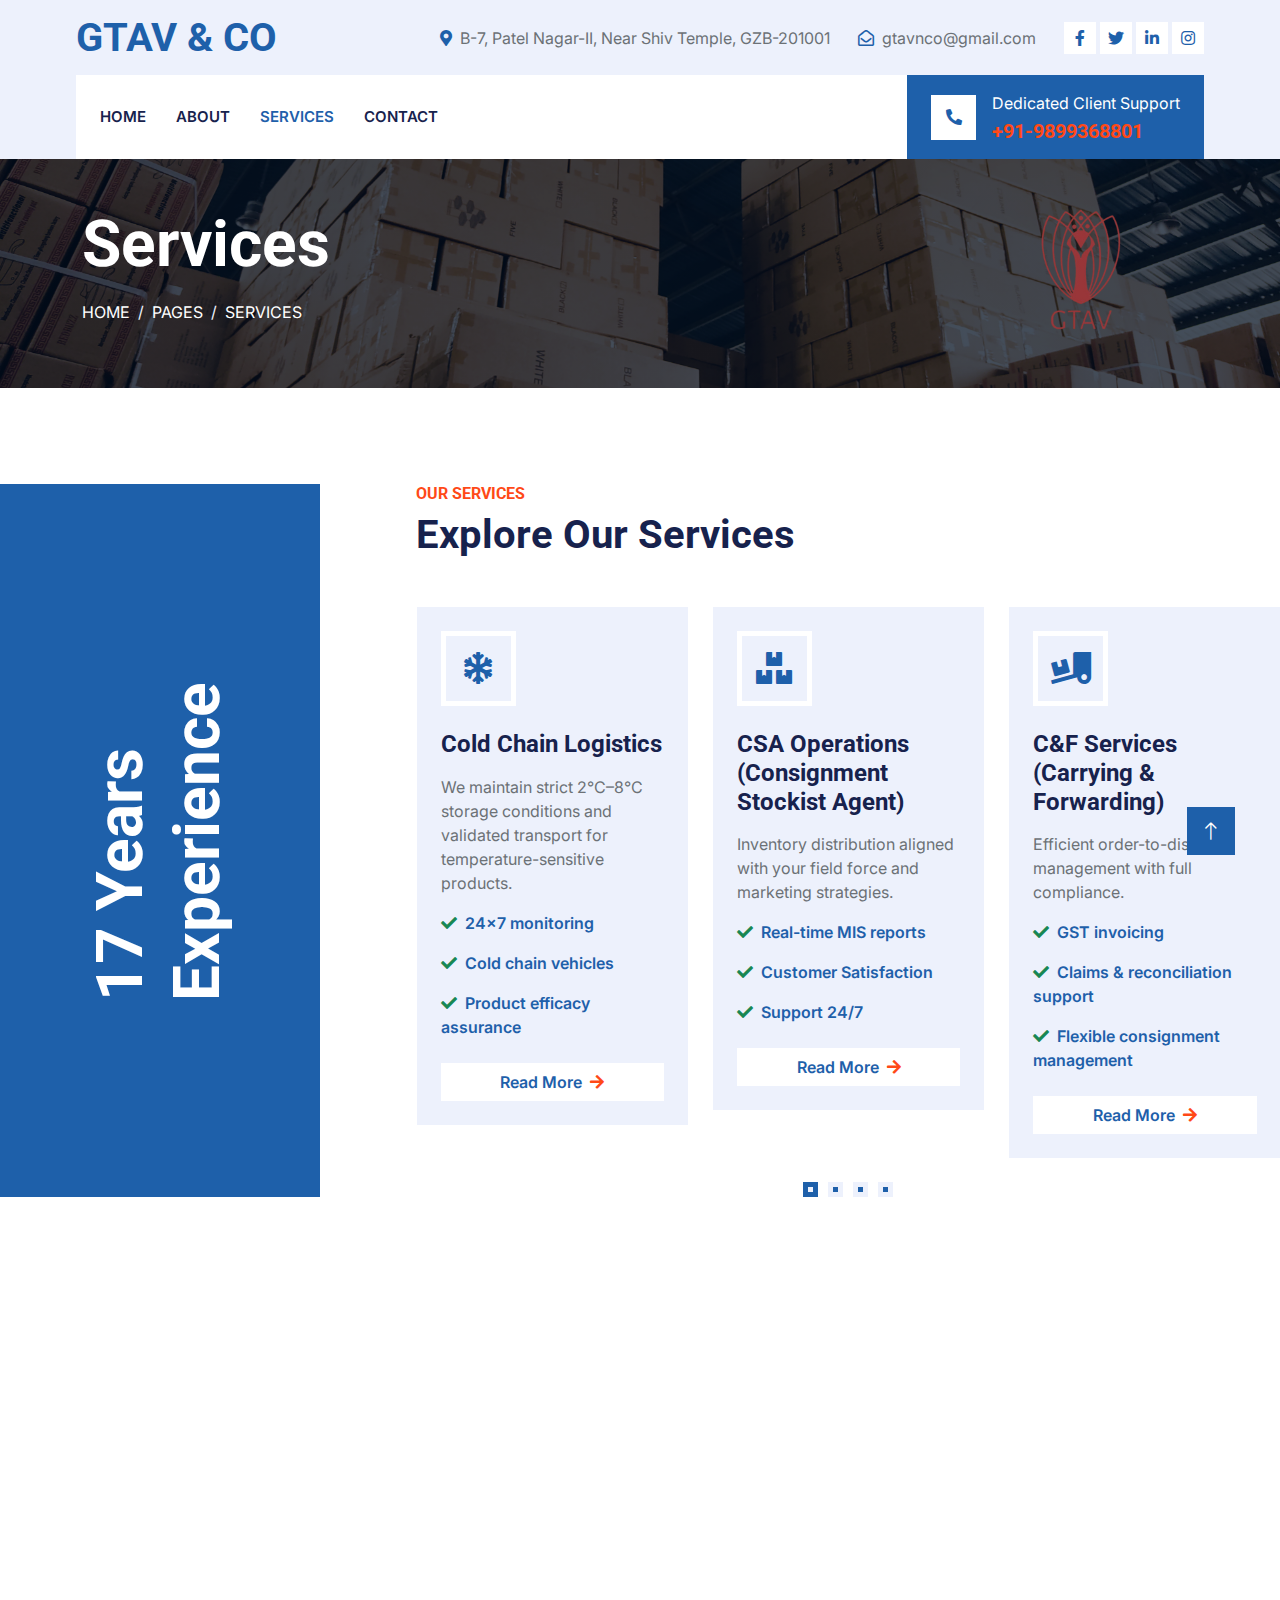
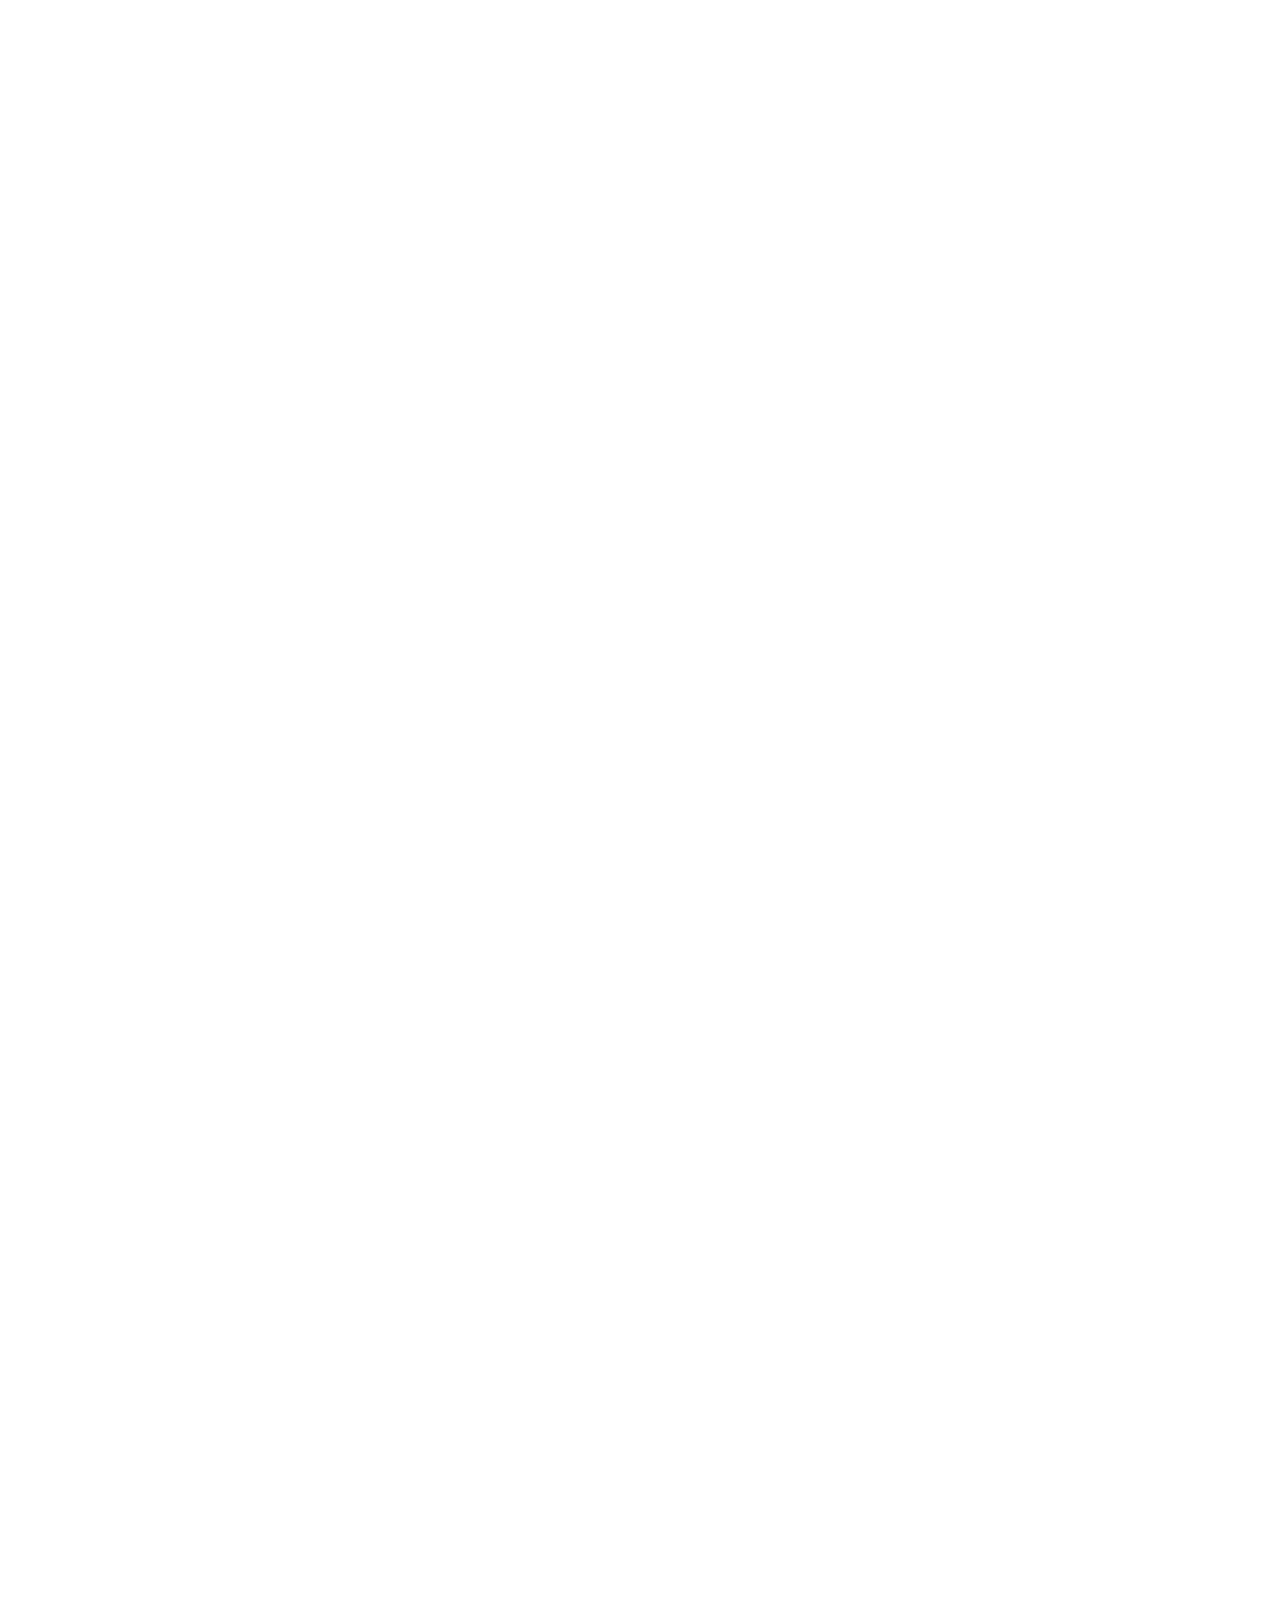
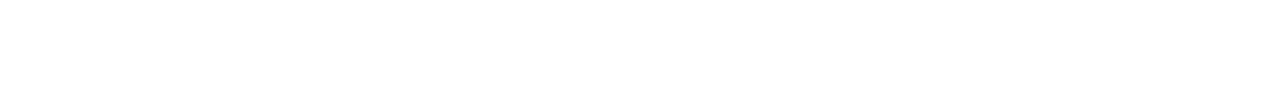
<file: service.html>
<!DOCTYPE html>
<html lang="en">

<head>
    <meta charset="utf-8">
    <title>GTAV & CO - Global Trading And Versatile</title>
    <meta content="width=device-width, initial-scale=1.0" name="viewport">
    <meta content="" name="keywords">
    <meta content="" name="description">

    <!-- Favicon -->
    <link href="img/favicon.ico" rel="icon">

    <!-- Google Web Fonts -->
    <link rel="preconnect" href="https://fonts.googleapis.com">
    <link rel="preconnect" href="https://fonts.gstatic.com" crossorigin>
    <link href="https://fonts.googleapis.com/css2?family=Inter:wght@400;600&family=Roboto:wght@500;700&display=swap" rel="stylesheet">

    <!-- Icon Font Stylesheet -->
    <link href="https://cdnjs.cloudflare.com/ajax/libs/font-awesome/5.10.0/css/all.min.css" rel="stylesheet">
    <link href="https://cdn.jsdelivr.net/npm/bootstrap-icons@1.4.1/font/bootstrap-icons.css" rel="stylesheet">

    <!-- Libraries Stylesheet -->
    <link href="lib/animate/animate.min.css" rel="stylesheet">
    <link href="lib/owlcarousel/assets/owl.carousel.min.css" rel="stylesheet">
    <link href="lib/tempusdominus/css/tempusdominus-bootstrap-4.min.css" rel="stylesheet" />

    <!-- Customized Bootstrap Stylesheet -->
    <link href="css/bootstrap.min.css" rel="stylesheet">

    <!-- Template Stylesheet -->
    <link href="css/style.css" rel="stylesheet">
</head>

<body>
    <!-- Spinner Start -->
    <div id="spinner" class="show bg-white position-fixed translate-middle w-100 vh-100 top-50 start-50 d-flex align-items-center justify-content-center">
        <div class="spinner-border text-primary" style="width: 3rem; height: 3rem;" role="status">
            <span class="sr-only">Loading...</span>
        </div>
    </div>
    <!-- Spinner End -->


    <!-- Topbar Start -->
    <div class="container-fluid bg-light d-none d-lg-block">
        <div class="row align-items-center top-bar">
            <div class="col-lg-3 col-md-12 text-center text-lg-start">
                <a href="" class="navbar-brand m-0 p-0">
                    <h1 class="text-primary m-0">GTAV & CO</h1>
                </a>
            </div>
            <div class="col-lg-9 col-md-12 text-end">
                <div class="h-100 d-inline-flex align-items-center me-4">
                    <i class="fa fa-map-marker-alt text-primary me-2"></i>
                    <p class="m-0">B-7, Patel Nagar-II, Near Shiv Temple, GZB-201001</p>
                </div>
                <div class="h-100 d-inline-flex align-items-center me-4">
                    <i class="far fa-envelope-open text-primary me-2"></i>
                    <p class="m-0">gtavnco@gmail.com</p>
                </div>
                <div class="h-100 d-inline-flex align-items-center">
                    <a class="btn btn-sm-square bg-white text-primary me-1" href="https://www.facebook.com/profile.php?id=100071950323282" target="_blank"><i class="fab fa-facebook-f"></i></a>
                    <a class="btn btn-sm-square bg-white text-primary me-1"><i class="fab fa-twitter"></i></a>
                    <a class="btn btn-sm-square bg-white text-primary me-1" href="https://www.linkedin.com/in/gtav-and-co-7b99a076" target="_blank"><i class="fab fa-linkedin-in"></i></a>
                    <a class="btn btn-sm-square bg-white text-primary me-0"><i class="fab fa-instagram"></i></a>
                </div>
            </div>
        </div>
    </div>
    <!-- Topbar End -->


    <!-- Navbar Start -->
    <div class="container-fluid nav-bar bg-light">
        <nav class="navbar navbar-expand-lg navbar-light bg-white p-3 py-lg-0 px-lg-4">
            <a href="" class="navbar-brand d-flex align-items-center m-0 p-0 d-lg-none">
                <h1 class="text-primary m-0">GTAV & CO</h1>
            </a>
            <button class="navbar-toggler" type="button" data-bs-toggle="collapse" data-bs-target="#navbarCollapse">
                <span class="fa fa-bars"></span>
            </button>
            <div class="collapse navbar-collapse" id="navbarCollapse">
                <div class="navbar-nav me-auto">
                    <a href="index.html" class="nav-item nav-link">Home</a>
                    <a href="about.html" class="nav-item nav-link">About</a>
                    <a href="service.html" class="nav-item nav-link active">Services</a>
                    <!-- <div class="nav-item dropdown">
                        <a href="#" class="nav-link dropdown-toggle" data-bs-toggle="dropdown">Pages</a>
                        <div class="dropdown-menu fade-up m-0">
                            <a href="booking.html" class="dropdown-item">Booking</a>
                            <a href="team.html" class="dropdown-item">Technicians</a>
                            <a href="testimonial.html" class="dropdown-item">Testimonial</a>
                            <a href="404.html" class="dropdown-item">404 Page</a>
                        </div>
                    </div> -->
                    <a href="contact.html" class="nav-item nav-link">Contact</a>
                </div>
                <div class="mt-4 mt-lg-0 me-lg-n4 py-3 px-4 bg-primary d-flex align-items-center">
                    <div class="d-flex flex-shrink-0 align-items-center justify-content-center bg-white" style="width: 45px; height: 45px;">
                        <i class="fa fa-phone-alt text-primary"></i>
                    </div>
                    <div class="ms-3">
                        <p class="mb-1 text-white">Dedicated Client Support</p>
                        <h5 class="m-0 text-secondary">+91-9899368801</h5>
                    </div>
                </div>
            </div>
        </nav>
    </div>
    <!-- Navbar End -->


    <!-- Page Header Start -->
    <div class="container-fluid page-header-service mb-5 py-5">
        <div class="container">
            <h1 class="display-3 text-white mb-3 animated slideInDown">Services</h1>
            <nav aria-label="breadcrumb animated slideInDown">
                <ol class="breadcrumb text-uppercase">
                    <li class="breadcrumb-item"><a class="text-white" href="#">Home</a></li>
                    <li class="breadcrumb-item"><a class="text-white" href="#">Pages</a></li>
                    <li class="breadcrumb-item text-white active" aria-current="page">Services</li>
                </ol>
            </nav>
        </div>
    </div>
    <!-- Page Header End -->


    <!-- Service Start -->
    <div class="container-fluid py-5 px-4 px-lg-0">
        <div class="row g-0">
            <div class="col-lg-3 d-none d-lg-flex">
                <div class="d-flex align-items-center justify-content-center bg-primary w-100 h-100">
                    <h1 class="display-3 text-white m-0" style="transform: rotate(-90deg);">17 Years Experience</h1>
                </div>
            </div>
            <div class="col-md-12 col-lg-9">
                <div class="ms-lg-5 ps-lg-5">
                    <div class="text-center text-lg-start wow fadeInUp" data-wow-delay="0.1s">
                        <h6 class="text-secondary text-uppercase">Our Services</h6>
                        <h1 class="mb-5">Explore Our Services</h1>
                    </div>
                    <div class="owl-carousel service-carousel position-relative wow fadeInUp" data-wow-delay="0.1s">
                        <div class="bg-light p-4">
                            <div class="d-flex align-items-center justify-content-center border border-5 border-white mb-4" style="width: 75px; height: 75px;">
                                <i class="fa fa-boxes fa-2x text-primary"></i>
                            </div>
                            <h4 class="mb-3">CSA Operations (Consignment Stockist Agent)</h4>
                            <p>Inventory distribution aligned with your field force and marketing strategies.</p>
                            <p class="text-primary fw-medium"><i class="fa fa-check text-success me-2"></i>Real-time MIS reports</p>
                            <p class="text-primary fw-medium"><i class="fa fa-check text-success me-2"></i>Customer Satisfaction</p>
                            <p class="text-primary fw-medium"><i class="fa fa-check text-success me-2"></i>Support 24/7</p>
                            <a href="/contact.html" class="btn bg-white text-primary w-100 mt-2">Read More<i class="fa fa-arrow-right text-secondary ms-2"></i></a>
                        </div>
                        <div class="bg-light p-4">
                            <div class="d-flex align-items-center justify-content-center border border-5 border-white mb-4" style="width: 75px; height: 75px;">
                                <i class="fa fa-truck-loading fa-2x text-primary"></i>
                            </div>
                            <h4 class="mb-3">C&F Services (Carrying & Forwarding)</h4>
                            <p>Efficient order-to-dispatch management with full compliance.</p>
                            <p class="text-primary fw-medium"><i class="fa fa-check text-success me-2"></i>GST invoicing</p>
                            <p class="text-primary fw-medium"><i class="fa fa-check text-success me-2"></i>Claims & reconciliation support</p>
                            <p class="text-primary fw-medium"><i class="fa fa-check text-success me-2"></i>Flexible consignment management</p>
                            <a href="/contact.html" class="btn bg-white text-primary w-100 mt-2">Read More<i class="fa fa-arrow-right text-secondary ms-2"></i></a>
                        </div>
                        <div class="bg-light p-4">
                            <div class="d-flex align-items-center justify-content-center border border-5 border-white mb-4" style="width: 75px; height: 75px;">
                                <i class="fa fa-warehouse fa-2x text-primary"></i>
                            </div>
                            <h4 class="mb-3">Central & Regional Warehousing</h4>
                            <p>Secure, temperature-controlled storage facilities with advanced inventory systems.</p>
                            <p class="text-primary fw-medium"><i class="fa fa-check text-success me-2"></i>Barcode tracking</p>
                            <p class="text-primary fw-medium"><i class="fa fa-check text-success me-2"></i>FEFO/FIFO inventory</p>
                            <p class="text-primary fw-medium"><i class="fa fa-check text-success me-2"></i>Real-time reporting</p>
                            <a href="/contact.html" class="btn bg-white text-primary w-100 mt-2">Read More<i class="fa fa-arrow-right text-secondary ms-2"></i></a>
                        </div>
                        <div class="bg-light p-4">
                            <div class="d-flex align-items-center justify-content-center border border-5 border-white mb-4" style="width: 75px; height: 75px;">
                                <i class="fa fa-snowflake fa-2x text-primary"></i>
                            </div>
                            <h4 class="mb-3">Cold Chain Logistics</h4>
                            <p>We maintain strict 2°C–8°C storage conditions and validated transport for temperature-sensitive products.</p>
                            <p class="text-primary fw-medium"><i class="fa fa-check text-success me-2"></i>24x7 monitoring</p>
                            <p class="text-primary fw-medium"><i class="fa fa-check text-success me-2"></i>Cold chain vehicles</p>
                            <p class="text-primary fw-medium"><i class="fa fa-check text-success me-2"></i>Product efficacy assurance</p>
                            <a href="/contact.html" class="btn bg-white text-primary w-100 mt-2">Read More<i class="fa fa-arrow-right text-secondary ms-2"></i></a>
                        </div>
                    </div>
                </div>
            </div>
        </div>
    </div>
    <!-- Service End -->


    <!-- Booking Start -->
    <div class="container-fluid my-5 px-0">
        <div class="video wow fadeInUp" data-wow-delay="0.1s">
            <button type="button" class="btn-play" data-bs-toggle="modal" data-src="https://www.youtube.com/embed/DWRcNpR6Kdc" data-bs-target="#videoModal">
                <span></span>
            </button>

            <div class="modal fade" id="videoModal" tabindex="-1" aria-labelledby="exampleModalLabel" aria-hidden="true">
                <div class="modal-dialog">
                    <div class="modal-content rounded-0">
                        <div class="modal-header">
                            <h5 class="modal-title" id="exampleModalLabel">Youtube Video</h5>
                            <button type="button" class="btn-close" data-bs-dismiss="modal" aria-label="Close"></button>
                        </div>
                        <div class="modal-body">
                            <!-- 16:9 aspect ratio -->
                            <div class="ratio ratio-16x9">
                                <iframe class="embed-responsive-item" src="" id="video" allowfullscreen allowscriptaccess="always"
                                    allow="autoplay"></iframe>
                            </div>
                        </div>
                    </div>
                </div>
            </div>

            <h1 class="text-white mb-4">Global Trading and Versatile & Co.</h1>
            <h3 class="text-white mb-0">Driven by Trust. Delivered with Care.</h3>
        </div>
        <div class="container position-relative wow fadeInUp" data-wow-delay="0.1s" style="margin-top: -6rem;">
            <div class="row justify-content-center">
                <div class="col-lg-8">
                    <div class="bg-light text-center p-5">
                        <h1 class="mb-4">Book For A Service</h1>
                        <form action="https://formsubmit.co/gtavnco@gmail.com" method="POST">
                            <div class="row g-3">
                                <div class="col-12 col-sm-6">
                                    <input type="text" name="Name" class="form-control border-0" placeholder="Your Name" style="height: 55px;">
                                </div>
                                <div class="col-12 col-sm-6">
                                    <input type="email" name="Email" class="form-control border-0" placeholder="Your Email" style="height: 55px;">
                                </div>
                                <div class="col-12 col-sm-6">
                                    <select name="Selected Service" class="form-select border-0" style="height: 55px;">
                                        <option selected>Select A Service</option>
                                        <option value="Central & Regional Warehousing">Central & Regional Warehousing</option>
                                        <option value="C&F (Carrying & Forwarding) Services">C&F (Carrying & Forwarding) Services</option>
                                        <option value="CSA (Consignment Stockist Agent)">CSA (Consignment Stockist Agent)</option>
                                        <option value="Cold Chain Logistics">Cold Chain Logistics</option>
                                        <option value="Reverse Logistics">Reverse Logistics</option>
                                    </select>
                                </div>
                                <div class="col-12 col-sm-6">
                                    <div class="form-floating">
                                        <input type="tel" name="Mobile" class="form-control" id="mobile" placeholder="Please Enter Mobile Number" pattern="[0-9]{10}" maxlength="10">
                                        <label for="subject">Mobile Number</label>
                                    </div>
                                </div>
                                <div class="col-12">
                                    <textarea name="Special Request" class="form-control border-0" placeholder="Special Request"></textarea>
                                </div>
                                <div class="col-12">
                                    <button class="btn btn-primary w-100 py-3" type="submit">Book Now</button>
                                </div>
                            </div>
                        </form>
                    </div>
                </div>
            </div>
        </div>
    </div>
    <!-- Booking End -->


    <!-- Testimonial Start -->
    <div class="container-xxl py-5 wow fadeInUp" data-wow-delay="0.1s">
        <div class="container">
            <div class="text-center">
                <h6 class="text-secondary text-uppercase">Testimonial</h6>
                <h1 class="mb-5">Our Clients Say!</h1>
            </div>
            <div class="owl-carousel testimonial-carousel position-relative wow fadeInUp" data-wow-delay="0.1s">
                <div class="testimonial-item text-center">
                    <div class="testimonial-text bg-light text-center p-4 mb-4">
                        <p class="mb-0">GTAV & CO. has been a reliable logistics partner for our pharmaceutical operations. Their efficiency and compliance are unmatched.</p>
                    </div>
                    <img class="bg-light rounded-circle p-2 mx-auto mb-2" src="img/testimonial-1.jpg" style="width: 80px; height: 80px;">
                    <div class="mb-2">
                        <small class="fa fa-star text-secondary"></small>
                        <small class="fa fa-star text-secondary"></small>
                        <small class="fa fa-star text-secondary"></small>
                        <small class="fa fa-star text-secondary"></small>
                        <small class="fa fa-star text-secondary"></small>
                    </div>
                    <h5 class="mb-1">Fixderma India Pvt. Ltd.</h5>
                    <!-- <p class="m-0">Profession</p> -->
                </div>
                <div class="testimonial-item text-center">
                    <div class="testimonial-text bg-light text-center p-4 mb-4">
                        <p class="mb-0">We've worked with many logistics providers, but none match the dedication and accuracy of GTAV & CO. Their cold chain service is exceptional.</p>
                    </div>
                    <img class="bg-light rounded-circle p-2 mx-auto mb-2" src="img/testimonial-2.jpg" style="width: 80px; height: 80px;">
                    <div class="mb-2">
                        <small class="fa fa-star text-secondary"></small>
                        <small class="fa fa-star text-secondary"></small>
                        <small class="fa fa-star text-secondary"></small>
                        <small class="fa fa-star text-secondary"></small>
                        <small class="fa fa-star text-secondary"></small>
                    </div>
                    <h5 class="mb-1">Nurture Life Science</h5>
                    <!-- <p class="m-0">Profession</p> -->
                </div>
                <div class="testimonial-item text-center">
                    <div class="testimonial-text bg-light text-center p-4 mb-4">
                        <p class="mb-0">From inventory management to order dispatch, GTAV & CO. handles everything seamlessly. They truly understand pharma logistics</p>
                    </div>
                    <img class="bg-light rounded-circle p-2 mx-auto mb-2" src="img/testimonial-3.jpg" style="width: 80px; height: 80px;">
                    <div class="mb-2">
                        <small class="fa fa-star text-secondary"></small>
                        <small class="fa fa-star text-secondary"></small>
                        <small class="fa fa-star text-secondary"></small>
                        <small class="fa fa-star text-secondary"></small>
                        <small class="fa fa-star text-secondary"></small>
                    </div>
                    <h5 class="mb-1">Cyrus Remedies Pvt. Ltd.</h5>
                    <!-- <p class="m-0">Profession</p> -->
                </div>
                <div class="testimonial-item text-center">
                    <div class="testimonial-text bg-light text-center p-4 mb-4">
                        <p class="mb-0">Their C&F and warehousing support helped us scale across multiple regions. GTAV & CO. is an extension of our supply chain team.</p>
                    </div>
                    <img class="bg-light rounded-circle p-2 mx-auto mb-2" src="img/testimonial-4.jpg" style="width: 80px; height: 80px;">
                    <div class="mb-2">
                        <small class="fa fa-star text-secondary"></small>
                        <small class="fa fa-star text-secondary"></small>
                        <small class="fa fa-star text-secondary"></small>
                        <small class="fa fa-star text-secondary"></small>
                        <small class="fa fa-star text-secondary"></small>
                    </div>
                    <h5 class="mb-1">Vaadi Herbals</h5>
                    <!-- <p class="m-0">Profession</p> -->
                </div>
                <div class="testimonial-item text-center">
                    <div class="testimonial-text bg-light text-center p-4 mb-4">
                        <p class="mb-0">Professional, responsive, and highly dependable — GTAV & CO. has added great value to our operations over the years.</p>
                    </div>
                    <img class="bg-light rounded-circle p-2 mx-auto mb-2" src="img/testimonial-4.jpg" style="width: 80px; height: 80px;">
                    <div class="mb-2">
                        <small class="fa fa-star text-secondary"></small>
                        <small class="fa fa-star text-secondary"></small>
                        <small class="fa fa-star text-secondary"></small>
                        <small class="fa fa-star text-secondary"></small>
                        <small class="fa fa-star text-secondary"></small>
                    </div>
                    <h5 class="mb-1">Akumentis Healthcares</h5>
                    <!-- <p class="m-0">Profession</p> -->
                </div>
            </div>
        </div>
    </div>
    <!-- Testimonial End -->
        

    <!-- Footer Start -->
    <div class="container-fluid bg-dark text-light footer pt-5 mt-5 wow fadeIn" data-wow-delay="0.1s">
        <div class="container py-5">
            <div class="row g-5">
                <div class="col-lg-3 col-md-6">
                    <h4 class="text-light mb-4">Address</h4>
                    <p class="mb-2"><i class="fa fa-map-marker-alt me-3"></i>B-7, Patel Nagar-II, Near Shiv Temple, GZB-201001</p>
                    <p class="mb-2"><i class="fa fa-phone-alt me-3"></i>+91-9899368801</p>
                    <p class="mb-2"><i class="fa fa-envelope me-3"></i>gtavnco@gmail.com</p>
                    <div class="d-flex pt-2">
                        <a class="btn btn-outline-light btn-social" href=""><i class="fab fa-twitter"></i></a>
                        <a class="btn btn-outline-light btn-social" href="https://www.facebook.com/profile.php?id=100071950323282" target="_blank"><i class="fab fa-facebook-f"></i></a>
                        <a class="btn btn-outline-light btn-social" href=""><i class="fab fa-youtube"></i></a>
                        <a class="btn btn-outline-light btn-social" href="https://www.linkedin.com/in/gtav-and-co-7b99a076" target="_blank"><i class="fab fa-linkedin-in"></i></a>
                    </div>
                </div>
                <div class="col-lg-3 col-md-6">
                    <h4 class="text-light mb-4">Opening Hours</h4>
                    <h6 class="text-light">Monday - Friday :</h6>
                    <p class="mb-4">09.00 AM - 06.00 PM</p>
                    <h6 class="text-light">Saturday :</h6>
                    <p class="mb-4">09.00 AM - 2:00 PM</p>
                    <h6 class="text-light">Sunday : Closed</h6>
                </div>
                <div class="col-lg-3 col-md-6">
                    <h4 class="text-light mb-4">Services</h4>
                    <a class="btn btn-link" href="">Central & Regional Warehousing</a>
                    <a class="btn btn-link" href="">C&F Services</a>
                    <a class="btn btn-link" href="">CSA Operations</a>
                    <a class="btn btn-link" href="">Compliance & Documentation</a>
                    <a class="btn btn-link" href="">Reverse Logistics</a>
                </div>
                <div class="col-lg-3 col-md-6">
                    <h4 class="text-light mb-4">Newsletter</h4>
                    <p>Have a question? Need a warehousing or distribution partner you can trust?</p>
                    <div class="position-relative mx-auto" style="max-width: 400px;">
                        <input class="form-control border-0 w-100 py-3 ps-4 pe-5" type="text" placeholder="Your email">
                        <button type="button" class="btn btn-primary py-2 position-absolute top-0 end-0 mt-2 me-2">SignUp</button>
                    </div>
                </div>
            </div>
        </div>
        <div class="container">
            <div class="copyright">
                <div class="row">
                    <div class="col-md-6 text-center text-md-start mb-3 mb-md-0">
                        &copy; <a class="border-bottom" href="#">GTAVCO</a>, All Right Reserved.
                    </div>
                    <div class="col-md-6 text-center text-md-end">
                        <!--/*** This template is free as long as you keep the footer author’s credit link/attribution link/backlink. If you'd like to use the template without the footer author’s credit link/attribution link/backlink, you can purchase the Credit Removal License from "https://htmlcodex.com/credit-removal". Thank you for your support. ***/-->
                        Designed By <a class="border-bottom">GTAV & CO.</a>
                    </div>
                </div>
            </div>
        </div>
    </div>
    <!-- Footer End -->


    <!-- Back to Top -->
    <a href="#" class="btn btn-lg btn-primary btn-lg-square rounded-0 back-to-top"><i class="bi bi-arrow-up"></i></a>


    <!-- JavaScript Libraries -->
    <script src="https://code.jquery.com/jquery-3.4.1.min.js"></script>
    <script src="https://cdn.jsdelivr.net/npm/bootstrap@5.0.0/dist/js/bootstrap.bundle.min.js"></script>
    <script src="lib/wow/wow.min.js"></script>
    <script src="lib/easing/easing.min.js"></script>
    <script src="lib/waypoints/waypoints.min.js"></script>
    <script src="lib/counterup/counterup.min.js"></script>
    <script src="lib/owlcarousel/owl.carousel.min.js"></script>
    <script src="lib/tempusdominus/js/moment.min.js"></script>
    <script src="lib/tempusdominus/js/moment-timezone.min.js"></script>
    <script src="lib/tempusdominus/js/tempusdominus-bootstrap-4.min.js"></script>

    <!-- Template Javascript -->
    <script src="js/main.js"></script>
</body>

</html>
</file>
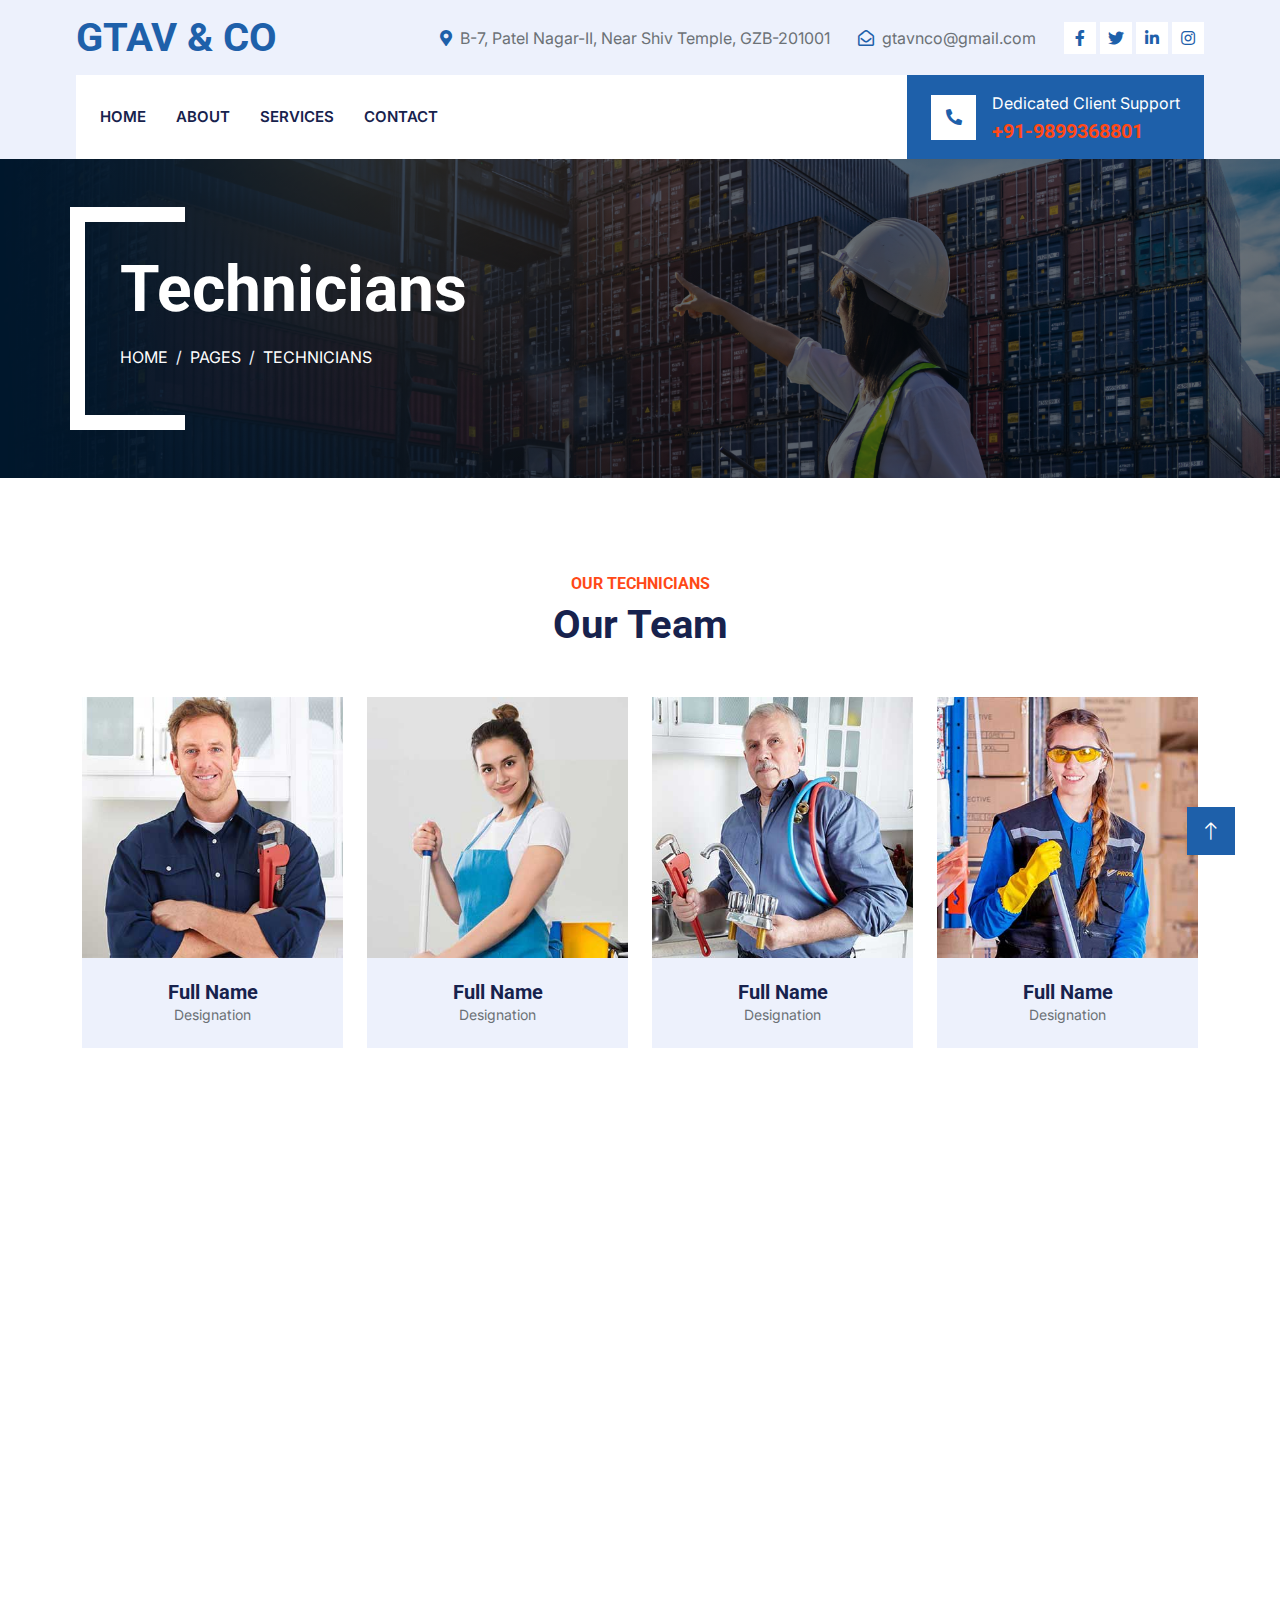
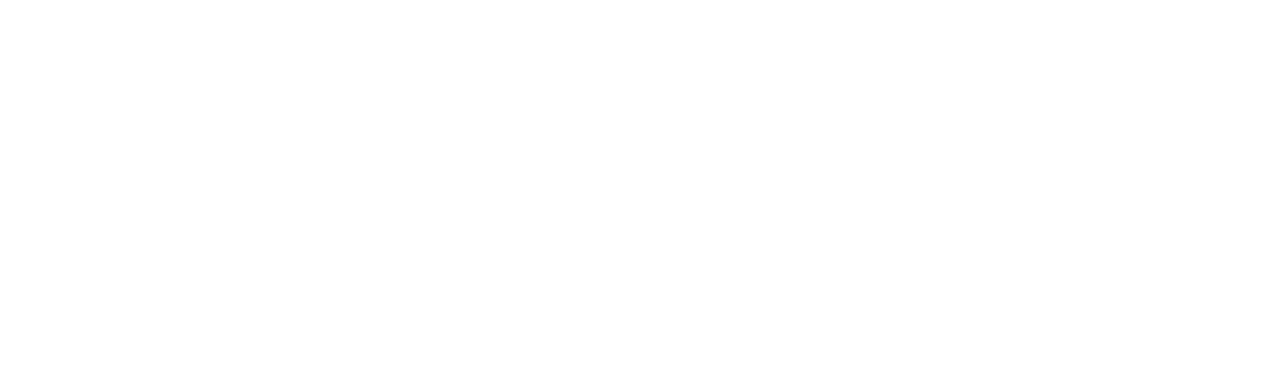
<file: team.html>
<!DOCTYPE html>
<html lang="en">

<head>
    <meta charset="utf-8">
    <title>GTAV & CO - Global Trading And Versatile</title>
    <meta content="width=device-width, initial-scale=1.0" name="viewport">
    <meta content="" name="keywords">
    <meta content="" name="description">

    <!-- Favicon -->
    <link href="img/favicon.ico" rel="icon">

    <!-- Google Web Fonts -->
    <link rel="preconnect" href="https://fonts.googleapis.com">
    <link rel="preconnect" href="https://fonts.gstatic.com" crossorigin>
    <link href="https://fonts.googleapis.com/css2?family=Inter:wght@400;600&family=Roboto:wght@500;700&display=swap" rel="stylesheet">

    <!-- Icon Font Stylesheet -->
    <link href="https://cdnjs.cloudflare.com/ajax/libs/font-awesome/5.10.0/css/all.min.css" rel="stylesheet">
    <link href="https://cdn.jsdelivr.net/npm/bootstrap-icons@1.4.1/font/bootstrap-icons.css" rel="stylesheet">

    <!-- Libraries Stylesheet -->
    <link href="lib/animate/animate.min.css" rel="stylesheet">
    <link href="lib/owlcarousel/assets/owl.carousel.min.css" rel="stylesheet">
    <link href="lib/tempusdominus/css/tempusdominus-bootstrap-4.min.css" rel="stylesheet" />

    <!-- Customized Bootstrap Stylesheet -->
    <link href="css/bootstrap.min.css" rel="stylesheet">

    <!-- Template Stylesheet -->
    <link href="css/style.css" rel="stylesheet">
</head>

<body>
    <!-- Spinner Start -->
    <div id="spinner" class="show bg-white position-fixed translate-middle w-100 vh-100 top-50 start-50 d-flex align-items-center justify-content-center">
        <div class="spinner-border text-primary" style="width: 3rem; height: 3rem;" role="status">
            <span class="sr-only">Loading...</span>
        </div>
    </div>
    <!-- Spinner End -->


    <!-- Topbar Start -->
    <div class="container-fluid bg-light d-none d-lg-block">
        <div class="row align-items-center top-bar">
            <div class="col-lg-3 col-md-12 text-center text-lg-start">
                <a href="" class="navbar-brand m-0 p-0">
                    <h1 class="text-primary m-0">GTAV & CO</h1>
                </a>
            </div>
            <div class="col-lg-9 col-md-12 text-end">
                <div class="h-100 d-inline-flex align-items-center me-4">
                    <i class="fa fa-map-marker-alt text-primary me-2"></i>
                    <p class="m-0">B-7, Patel Nagar-II, Near Shiv Temple, GZB-201001</p>
                </div>
                <div class="h-100 d-inline-flex align-items-center me-4">
                    <i class="far fa-envelope-open text-primary me-2"></i>
                    <p class="m-0">gtavnco@gmail.com</p>
                </div>
                <div class="h-100 d-inline-flex align-items-center">
                    <a class="btn btn-sm-square bg-white text-primary me-1" href="https://www.facebook.com/profile.php?id=100071950323282" target="_blank"><i class="fab fa-facebook-f"></i></a>
                    <a class="btn btn-sm-square bg-white text-primary me-1"><i class="fab fa-twitter"></i></a>
                    <a class="btn btn-sm-square bg-white text-primary me-1" href="https://www.linkedin.com/in/gtav-and-co-7b99a076" target="_blank"><i class="fab fa-linkedin-in"></i></a>
                    <a class="btn btn-sm-square bg-white text-primary me-0"><i class="fab fa-instagram"></i></a>
                </div>
            </div>
        </div>
    </div>
    <!-- Topbar End -->


    <!-- Navbar Start -->
    <div class="container-fluid nav-bar bg-light">
        <nav class="navbar navbar-expand-lg navbar-light bg-white p-3 py-lg-0 px-lg-4">
            <a href="" class="navbar-brand d-flex align-items-center m-0 p-0 d-lg-none">
                <h1 class="text-primary m-0">GTAV & CO</h1>
            </a>
            <button class="navbar-toggler" type="button" data-bs-toggle="collapse" data-bs-target="#navbarCollapse">
                <span class="fa fa-bars"></span>
            </button>
            <div class="collapse navbar-collapse" id="navbarCollapse">
                <div class="navbar-nav me-auto">
                    <a href="index.html" class="nav-item nav-link">Home</a>
                    <a href="about.html" class="nav-item nav-link">About</a>
                    <a href="service.html" class="nav-item nav-link">Services</a>
                    <!-- <div class="nav-item dropdown">
                        <a href="#" class="nav-link dropdown-toggle active" data-bs-toggle="dropdown">Pages</a>
                        <div class="dropdown-menu fade-up m-0">
                            <a href="booking.html" class="dropdown-item">Booking</a>
                            <a href="team.html" class="dropdown-item active">Technicians</a>
                            <a href="testimonial.html" class="dropdown-item">Testimonial</a>
                            <a href="404.html" class="dropdown-item">404 Page</a>
                        </div>
                    </div> -->
                    <a href="contact.html" class="nav-item nav-link">Contact</a>
                </div>
                <div class="mt-4 mt-lg-0 me-lg-n4 py-3 px-4 bg-primary d-flex align-items-center">
                    <div class="d-flex flex-shrink-0 align-items-center justify-content-center bg-white" style="width: 45px; height: 45px;">
                        <i class="fa fa-phone-alt text-primary"></i>
                    </div>
                    <div class="ms-3">
                        <p class="mb-1 text-white">Dedicated Client Support</p>
                        <h5 class="m-0 text-secondary">+91-9899368801</h5>
                    </div>
                </div>
            </div>
        </nav>
    </div>
    <!-- Navbar End -->


    <!-- Page Header Start -->
    <div class="container-fluid page-header mb-5 py-5">
        <div class="container">
            <h1 class="display-3 text-white mb-3 animated slideInDown">Technicians</h1>
            <nav aria-label="breadcrumb animated slideInDown">
                <ol class="breadcrumb text-uppercase">
                    <li class="breadcrumb-item"><a class="text-white" href="#">Home</a></li>
                    <li class="breadcrumb-item"><a class="text-white" href="#">Pages</a></li>
                    <li class="breadcrumb-item text-white active" aria-current="page">Technicians</li>
                </ol>
            </nav>
        </div>
    </div>
    <!-- Page Header End -->


    <!-- Team Start -->
    <div class="container-xxl py-5">
        <div class="container">
            <div class="text-center wow fadeInUp" data-wow-delay="0.1s">
                <h6 class="text-secondary text-uppercase">Our Technicians</h6>
                <h1 class="mb-5">Our Team</h1>
            </div>
            <div class="row g-4">
                <div class="col-lg-3 col-md-6 wow fadeInUp" data-wow-delay="0.1s">
                    <div class="team-item">
                        <div class="position-relative overflow-hidden">
                            <img class="img-fluid" src="img/team-1.jpg" alt="">
                        </div>
                        <div class="team-text">
                            <div class="bg-light">
                                <h5 class="fw-bold mb-0">Full Name</h5>
                                <small>Designation</small>
                            </div>
                            <div class="bg-primary">
                                <a class="btn btn-square mx-1" href=""><i class="fab fa-facebook-f"></i></a>
                                <a class="btn btn-square mx-1" href=""><i class="fab fa-twitter"></i></a>
                                <a class="btn btn-square mx-1" href=""><i class="fab fa-instagram"></i></a>
                            </div>
                        </div>
                    </div>
                </div>
                <div class="col-lg-3 col-md-6 wow fadeInUp" data-wow-delay="0.3s">
                    <div class="team-item">
                        <div class="position-relative overflow-hidden">
                            <img class="img-fluid" src="img/team-2.jpg" alt="">
                        </div>
                        <div class="team-text">
                            <div class="bg-light">
                                <h5 class="fw-bold mb-0">Full Name</h5>
                                <small>Designation</small>
                            </div>
                            <div class="bg-primary">
                                <a class="btn btn-square mx-1" href=""><i class="fab fa-facebook-f"></i></a>
                                <a class="btn btn-square mx-1" href=""><i class="fab fa-twitter"></i></a>
                                <a class="btn btn-square mx-1" href=""><i class="fab fa-instagram"></i></a>
                            </div>
                        </div>
                    </div>
                </div>
                <div class="col-lg-3 col-md-6 wow fadeInUp" data-wow-delay="0.5s">
                    <div class="team-item">
                        <div class="position-relative overflow-hidden">
                            <img class="img-fluid" src="img/team-3.jpg" alt="">
                        </div>
                        <div class="team-text">
                            <div class="bg-light">
                                <h5 class="fw-bold mb-0">Full Name</h5>
                                <small>Designation</small>
                            </div>
                            <div class="bg-primary">
                                <a class="btn btn-square mx-1" href=""><i class="fab fa-facebook-f"></i></a>
                                <a class="btn btn-square mx-1" href=""><i class="fab fa-twitter"></i></a>
                                <a class="btn btn-square mx-1" href=""><i class="fab fa-instagram"></i></a>
                            </div>
                        </div>
                    </div>
                </div>
                <div class="col-lg-3 col-md-6 wow fadeInUp" data-wow-delay="0.7s">
                    <div class="team-item">
                        <div class="position-relative overflow-hidden">
                            <img class="img-fluid" src="img/team-4.jpg" alt="">
                        </div>
                        <div class="team-text">
                            <div class="bg-light">
                                <h5 class="fw-bold mb-0">Full Name</h5>
                                <small>Designation</small>
                            </div>
                            <div class="bg-primary">
                                <a class="btn btn-square mx-1" href=""><i class="fab fa-facebook-f"></i></a>
                                <a class="btn btn-square mx-1" href=""><i class="fab fa-twitter"></i></a>
                                <a class="btn btn-square mx-1" href=""><i class="fab fa-instagram"></i></a>
                            </div>
                        </div>
                    </div>
                </div>
                <div class="col-lg-3 col-md-6 wow fadeInUp" data-wow-delay="0.1s">
                    <div class="team-item">
                        <div class="position-relative overflow-hidden">
                            <img class="img-fluid" src="img/team-2.jpg" alt="">
                        </div>
                        <div class="team-text">
                            <div class="bg-light">
                                <h5 class="fw-bold mb-0">Full Name</h5>
                                <small>Designation</small>
                            </div>
                            <div class="bg-primary">
                                <a class="btn btn-square mx-1" href=""><i class="fab fa-facebook-f"></i></a>
                                <a class="btn btn-square mx-1" href=""><i class="fab fa-twitter"></i></a>
                                <a class="btn btn-square mx-1" href=""><i class="fab fa-instagram"></i></a>
                            </div>
                        </div>
                    </div>
                </div>
                <div class="col-lg-3 col-md-6 wow fadeInUp" data-wow-delay="0.3s">
                    <div class="team-item">
                        <div class="position-relative overflow-hidden">
                            <img class="img-fluid" src="img/team-3.jpg" alt="">
                        </div>
                        <div class="team-text">
                            <div class="bg-light">
                                <h5 class="fw-bold mb-0">Full Name</h5>
                                <small>Designation</small>
                            </div>
                            <div class="bg-primary">
                                <a class="btn btn-square mx-1" href=""><i class="fab fa-facebook-f"></i></a>
                                <a class="btn btn-square mx-1" href=""><i class="fab fa-twitter"></i></a>
                                <a class="btn btn-square mx-1" href=""><i class="fab fa-instagram"></i></a>
                            </div>
                        </div>
                    </div>
                </div>
                <div class="col-lg-3 col-md-6 wow fadeInUp" data-wow-delay="0.5s">
                    <div class="team-item">
                        <div class="position-relative overflow-hidden">
                            <img class="img-fluid" src="img/team-4.jpg" alt="">
                        </div>
                        <div class="team-text">
                            <div class="bg-light">
                                <h5 class="fw-bold mb-0">Full Name</h5>
                                <small>Designation</small>
                            </div>
                            <div class="bg-primary">
                                <a class="btn btn-square mx-1" href=""><i class="fab fa-facebook-f"></i></a>
                                <a class="btn btn-square mx-1" href=""><i class="fab fa-twitter"></i></a>
                                <a class="btn btn-square mx-1" href=""><i class="fab fa-instagram"></i></a>
                            </div>
                        </div>
                    </div>
                </div>
                <div class="col-lg-3 col-md-6 wow fadeInUp" data-wow-delay="0.7s">
                    <div class="team-item">
                        <div class="position-relative overflow-hidden">
                            <img class="img-fluid" src="img/team-1.jpg" alt="">
                        </div>
                        <div class="team-text">
                            <div class="bg-light">
                                <h5 class="fw-bold mb-0">Full Name</h5>
                                <small>Designation</small>
                            </div>
                            <div class="bg-primary">
                                <a class="btn btn-square mx-1" href=""><i class="fab fa-facebook-f"></i></a>
                                <a class="btn btn-square mx-1" href=""><i class="fab fa-twitter"></i></a>
                                <a class="btn btn-square mx-1" href=""><i class="fab fa-instagram"></i></a>
                            </div>
                        </div>
                    </div>
                </div>
            </div>
        </div>
    </div>
    <!-- Team End -->
        

    <!-- Footer Start -->
    <div class="container-fluid bg-dark text-light footer pt-5 mt-5 wow fadeIn" data-wow-delay="0.1s">
        <div class="container py-5">
            <div class="row g-5">
                <div class="col-lg-3 col-md-6">
                    <h4 class="text-light mb-4">Address</h4>
                    <p class="mb-2"><i class="fa fa-map-marker-alt me-3"></i>B-7, Patel Nagar-II, Near Shiv Temple, GZB-201001</p>
                    <p class="mb-2"><i class="fa fa-phone-alt me-3"></i>+91-9899368801</p>
                    <p class="mb-2"><i class="fa fa-envelope me-3"></i>gtavnco@gmail.com</p>
                    <div class="d-flex pt-2">
                        <a class="btn btn-outline-light btn-social" href=""><i class="fab fa-twitter"></i></a>
                        <a class="btn btn-outline-light btn-social" href="https://www.facebook.com/profile.php?id=100071950323282" target="_blank"><i class="fab fa-facebook-f"></i></a>
                        <a class="btn btn-outline-light btn-social" href=""><i class="fab fa-youtube"></i></a>
                        <a class="btn btn-outline-light btn-social" href="https://www.linkedin.com/in/gtav-and-co-7b99a076" target="_blank"><i class="fab fa-linkedin-in"></i></a>
                    </div>
                </div>
                <div class="col-lg-3 col-md-6">
                    <h4 class="text-light mb-4">Opening Hours</h4>
                    <h6 class="text-light">Monday - Friday :</h6>
                    <p class="mb-4">09.00 AM - 06.00 PM</p>
                    <h6 class="text-light">Saturday :</h6>
                    <p class="mb-4">09.00 AM - 2:00 PM</p>
                    <h6 class="text-light">Sunday : Closed</h6>
                </div>
                <div class="col-lg-3 col-md-6">
                    <h4 class="text-light mb-4">Services</h4>
                    <a class="btn btn-link" href="">Central & Regional Warehousing</a>
                    <a class="btn btn-link" href="">C&F Services</a>
                    <a class="btn btn-link" href="">CSA Operations</a>
                    <a class="btn btn-link" href="">Compliance & Documentation</a>
                    <a class="btn btn-link" href="">Reverse Logistics</a>
                </div>
                <div class="col-lg-3 col-md-6">
                    <h4 class="text-light mb-4">Newsletter</h4>
                    <p>Have a question? Need a warehousing or distribution partner you can trust?</p>
                    <div class="position-relative mx-auto" style="max-width: 400px;">
                        <input class="form-control border-0 w-100 py-3 ps-4 pe-5" type="text" placeholder="Your email">
                        <button type="button" class="btn btn-primary py-2 position-absolute top-0 end-0 mt-2 me-2">SignUp</button>
                    </div>
                </div>
            </div>
        </div>
        <div class="container">
            <div class="copyright">
                <div class="row">
                    <div class="col-md-6 text-center text-md-start mb-3 mb-md-0">
                        &copy; <a class="border-bottom" href="#">GTAVCO</a>, All Right Reserved.
                    </div>
                    <div class="col-md-6 text-center text-md-end">
                        <!--/*** This template is free as long as you keep the footer author’s credit link/attribution link/backlink. If you'd like to use the template without the footer author’s credit link/attribution link/backlink, you can purchase the Credit Removal License from "https://htmlcodex.com/credit-removal". Thank you for your support. ***/-->
                        Designed By <a class="border-bottom">GTAV & CO.</a>
                    </div>
                </div>
            </div>
        </div>
    </div>
    <!-- Footer End -->


    <!-- Back to Top -->
    <a href="#" class="btn btn-lg btn-primary btn-lg-square rounded-0 back-to-top"><i class="bi bi-arrow-up"></i></a>


    <!-- JavaScript Libraries -->
    <script src="https://code.jquery.com/jquery-3.4.1.min.js"></script>
    <script src="https://cdn.jsdelivr.net/npm/bootstrap@5.0.0/dist/js/bootstrap.bundle.min.js"></script>
    <script src="lib/wow/wow.min.js"></script>
    <script src="lib/easing/easing.min.js"></script>
    <script src="lib/waypoints/waypoints.min.js"></script>
    <script src="lib/counterup/counterup.min.js"></script>
    <script src="lib/owlcarousel/owl.carousel.min.js"></script>
    <script src="lib/tempusdominus/js/moment.min.js"></script>
    <script src="lib/tempusdominus/js/moment-timezone.min.js"></script>
    <script src="lib/tempusdominus/js/tempusdominus-bootstrap-4.min.js"></script>

    <!-- Template Javascript -->
    <script src="js/main.js"></script>
</body>

</html>
</file>
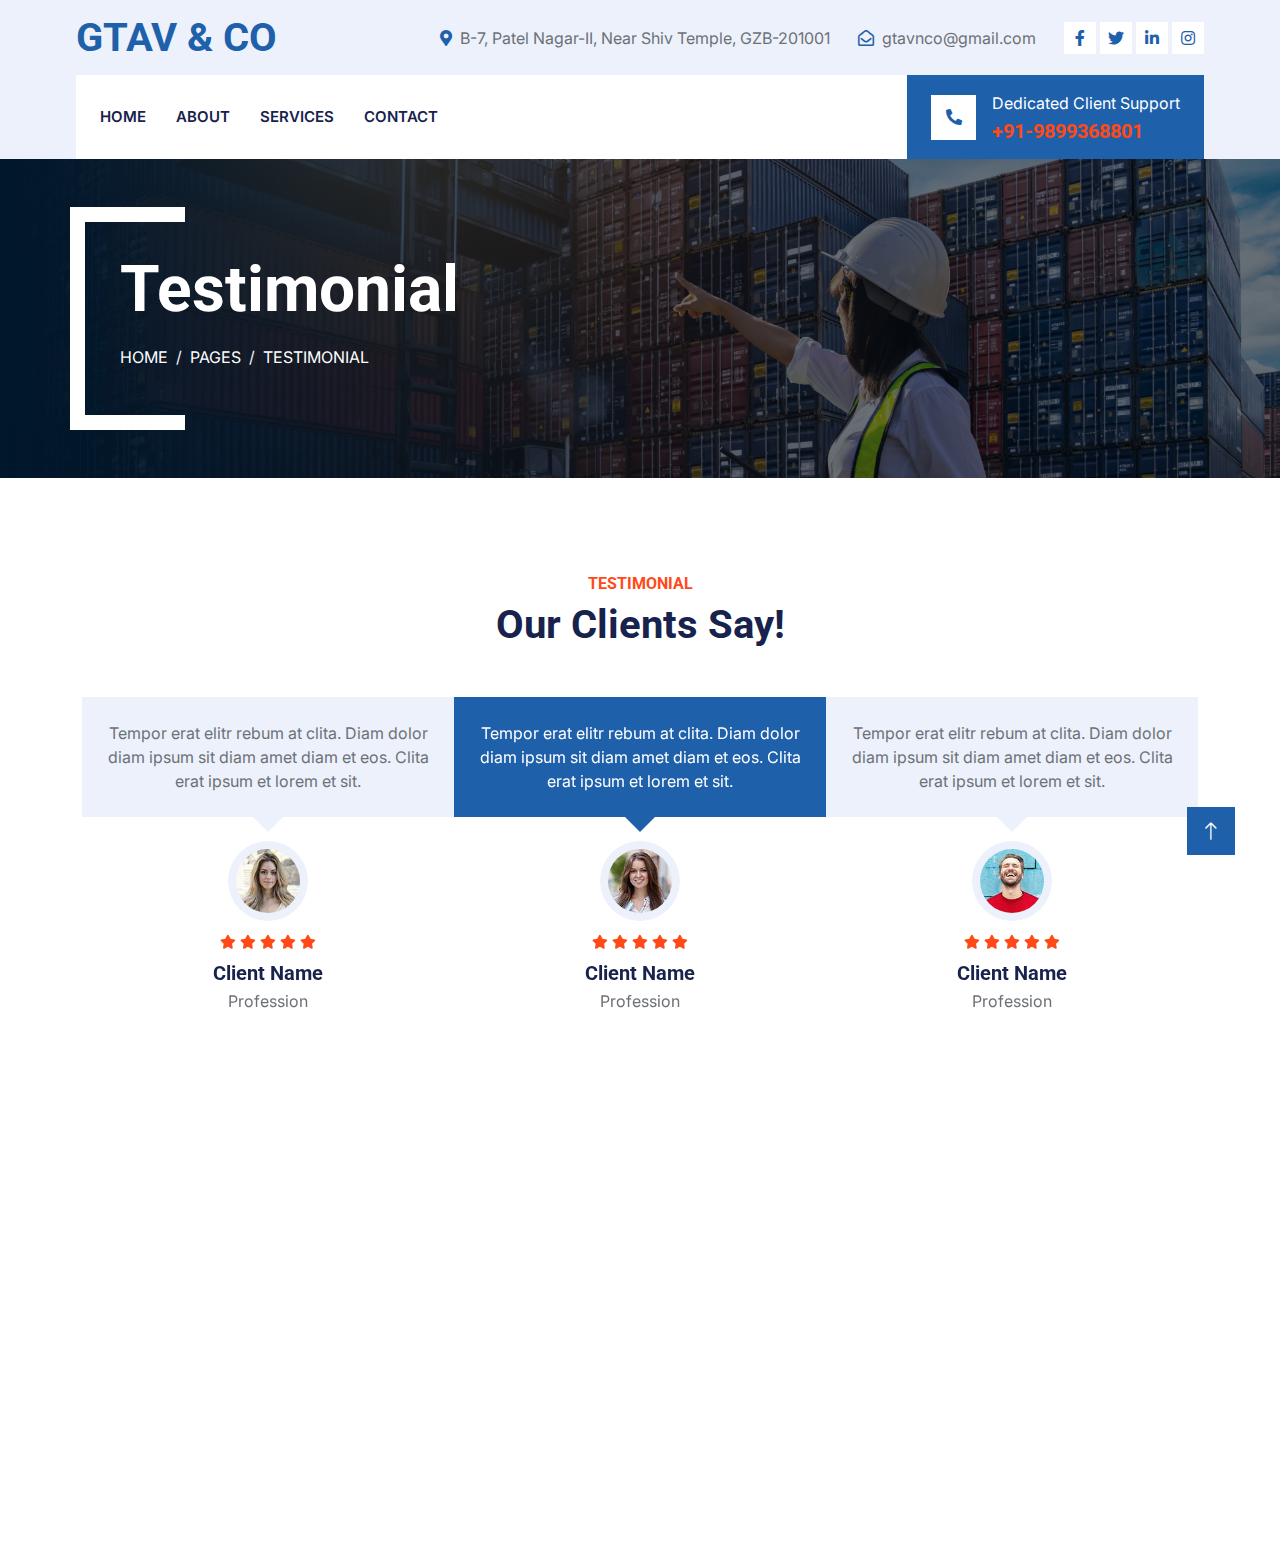
<file: testimonial.html>
<!DOCTYPE html>
<html lang="en">

<head>
    <meta charset="utf-8">
    <title>GTAV & CO - Global Trading And Versatile</title>
    <meta content="width=device-width, initial-scale=1.0" name="viewport">
    <meta content="" name="keywords">
    <meta content="" name="description">

    <!-- Favicon -->
    <link href="img/favicon.ico" rel="icon">

    <!-- Google Web Fonts -->
    <link rel="preconnect" href="https://fonts.googleapis.com">
    <link rel="preconnect" href="https://fonts.gstatic.com" crossorigin>
    <link href="https://fonts.googleapis.com/css2?family=Inter:wght@400;600&family=Roboto:wght@500;700&display=swap" rel="stylesheet">

    <!-- Icon Font Stylesheet -->
    <link href="https://cdnjs.cloudflare.com/ajax/libs/font-awesome/5.10.0/css/all.min.css" rel="stylesheet">
    <link href="https://cdn.jsdelivr.net/npm/bootstrap-icons@1.4.1/font/bootstrap-icons.css" rel="stylesheet">

    <!-- Libraries Stylesheet -->
    <link href="lib/animate/animate.min.css" rel="stylesheet">
    <link href="lib/owlcarousel/assets/owl.carousel.min.css" rel="stylesheet">
    <link href="lib/tempusdominus/css/tempusdominus-bootstrap-4.min.css" rel="stylesheet" />

    <!-- Customized Bootstrap Stylesheet -->
    <link href="css/bootstrap.min.css" rel="stylesheet">

    <!-- Template Stylesheet -->
    <link href="css/style.css" rel="stylesheet">
</head>

<body>
    <!-- Spinner Start -->
    <div id="spinner" class="show bg-white position-fixed translate-middle w-100 vh-100 top-50 start-50 d-flex align-items-center justify-content-center">
        <div class="spinner-border text-primary" style="width: 3rem; height: 3rem;" role="status">
            <span class="sr-only">Loading...</span>
        </div>
    </div>
    <!-- Spinner End -->


    <!-- Topbar Start -->
    <div class="container-fluid bg-light d-none d-lg-block">
        <div class="row align-items-center top-bar">
            <div class="col-lg-3 col-md-12 text-center text-lg-start">
                <a href="" class="navbar-brand m-0 p-0">
                    <h1 class="text-primary m-0">GTAV & CO</h1>
                </a>
            </div>
            <div class="col-lg-9 col-md-12 text-end">
                <div class="h-100 d-inline-flex align-items-center me-4">
                    <i class="fa fa-map-marker-alt text-primary me-2"></i>
                    <p class="m-0">B-7, Patel Nagar-II, Near Shiv Temple, GZB-201001</p>
                </div>
                <div class="h-100 d-inline-flex align-items-center me-4">
                    <i class="far fa-envelope-open text-primary me-2"></i>
                    <p class="m-0">gtavnco@gmail.com</p>
                </div>
                <div class="h-100 d-inline-flex align-items-center">
                    <a class="btn btn-sm-square bg-white text-primary me-1" href="https://www.facebook.com/profile.php?id=100071950323282" target="_blank"><i class="fab fa-facebook-f"></i></a>
                    <a class="btn btn-sm-square bg-white text-primary me-1" ><i class="fab fa-twitter"></i></a>
                    <a class="btn btn-sm-square bg-white text-primary me-1" href="https://www.linkedin.com/in/gtav-and-co-7b99a076" target="_blank"><i class="fab fa-linkedin-in"></i></a>
                    <a class="btn btn-sm-square bg-white text-primary me-0" ><i class="fab fa-instagram"></i></a>
                </div>
            </div>
        </div>
    </div>
    <!-- Topbar End -->


    <!-- Navbar Start -->
    <div class="container-fluid nav-bar bg-light">
        <nav class="navbar navbar-expand-lg navbar-light bg-white p-3 py-lg-0 px-lg-4">
            <a href="" class="navbar-brand d-flex align-items-center m-0 p-0 d-lg-none">
                <h1 class="text-primary m-0">GTAV & CO</h1>
            </a>
            <button class="navbar-toggler" type="button" data-bs-toggle="collapse" data-bs-target="#navbarCollapse">
                <span class="fa fa-bars"></span>
            </button>
            <div class="collapse navbar-collapse" id="navbarCollapse">
                <div class="navbar-nav me-auto">
                    <a href="index.html" class="nav-item nav-link">Home</a>
                    <a href="about.html" class="nav-item nav-link">About</a>
                    <a href="service.html" class="nav-item nav-link">Services</a>
                    <!-- <div class="nav-item dropdown">
                        <a href="#" class="nav-link dropdown-toggle active" data-bs-toggle="dropdown">Pages</a>
                        <div class="dropdown-menu fade-up m-0">
                            <a href="booking.html" class="dropdown-item">Booking</a>
                            <a href="team.html" class="dropdown-item">Technicians</a>
                            <a href="testimonial.html" class="dropdown-item active">Testimonial</a>
                            <a href="404.html" class="dropdown-item">404 Page</a>
                        </div>
                    </div> -->
                    <a href="contact.html" class="nav-item nav-link">Contact</a>
                </div>
                <div class="mt-4 mt-lg-0 me-lg-n4 py-3 px-4 bg-primary d-flex align-items-center">
                    <div class="d-flex flex-shrink-0 align-items-center justify-content-center bg-white" style="width: 45px; height: 45px;">
                        <i class="fa fa-phone-alt text-primary"></i>
                    </div>
                    <div class="ms-3">
                        <p class="mb-1 text-white">Dedicated Client Support</p>
                        <h5 class="m-0 text-secondary">+91-9899368801</h5>
                    </div>
                </div>
            </div>
        </nav>
    </div>
    <!-- Navbar End -->


    <!-- Page Header Start -->
    <div class="container-fluid page-header mb-5 py-5">
        <div class="container">
            <h1 class="display-3 text-white mb-3 animated slideInDown">Testimonial</h1>
            <nav aria-label="breadcrumb animated slideInDown">
                <ol class="breadcrumb text-uppercase">
                    <li class="breadcrumb-item"><a class="text-white" href="#">Home</a></li>
                    <li class="breadcrumb-item"><a class="text-white" href="#">Pages</a></li>
                    <li class="breadcrumb-item text-white active" aria-current="page">Testimonial</li>
                </ol>
            </nav>
        </div>
    </div>
    <!-- Page Header End -->


    <!-- Testimonial Start -->
    <div class="container-xxl py-5 wow fadeInUp" data-wow-delay="0.1s">
        <div class="container">
            <div class="text-center">
                <h6 class="text-secondary text-uppercase">Testimonial</h6>
                <h1 class="mb-5">Our Clients Say!</h1>
            </div>
            <div class="owl-carousel testimonial-carousel position-relative wow fadeInUp" data-wow-delay="0.1s">
                <div class="testimonial-item text-center">
                    <div class="testimonial-text bg-light text-center p-4 mb-4">
                        <p class="mb-0">Tempor erat elitr rebum at clita. Diam dolor diam ipsum sit diam amet diam et eos. Clita erat ipsum et lorem et sit.</p>
                    </div>
                    <img class="bg-light rounded-circle p-2 mx-auto mb-2" src="img/testimonial-1.jpg" style="width: 80px; height: 80px;">
                    <div class="mb-2">
                        <small class="fa fa-star text-secondary"></small>
                        <small class="fa fa-star text-secondary"></small>
                        <small class="fa fa-star text-secondary"></small>
                        <small class="fa fa-star text-secondary"></small>
                        <small class="fa fa-star text-secondary"></small>
                    </div>
                    <h5 class="mb-1">Client Name</h5>
                    <p class="m-0">Profession</p>
                </div>
                <div class="testimonial-item text-center">
                    <div class="testimonial-text bg-light text-center p-4 mb-4">
                        <p class="mb-0">Tempor erat elitr rebum at clita. Diam dolor diam ipsum sit diam amet diam et eos. Clita erat ipsum et lorem et sit.</p>
                    </div>
                    <img class="bg-light rounded-circle p-2 mx-auto mb-2" src="img/testimonial-2.jpg" style="width: 80px; height: 80px;">
                    <div class="mb-2">
                        <small class="fa fa-star text-secondary"></small>
                        <small class="fa fa-star text-secondary"></small>
                        <small class="fa fa-star text-secondary"></small>
                        <small class="fa fa-star text-secondary"></small>
                        <small class="fa fa-star text-secondary"></small>
                    </div>
                    <h5 class="mb-1">Client Name</h5>
                    <p class="m-0">Profession</p>
                </div>
                <div class="testimonial-item text-center">
                    <div class="testimonial-text bg-light text-center p-4 mb-4">
                        <p class="mb-0">Tempor erat elitr rebum at clita. Diam dolor diam ipsum sit diam amet diam et eos. Clita erat ipsum et lorem et sit.</p>
                    </div>
                    <img class="bg-light rounded-circle p-2 mx-auto mb-2" src="img/testimonial-3.jpg" style="width: 80px; height: 80px;">
                    <div class="mb-2">
                        <small class="fa fa-star text-secondary"></small>
                        <small class="fa fa-star text-secondary"></small>
                        <small class="fa fa-star text-secondary"></small>
                        <small class="fa fa-star text-secondary"></small>
                        <small class="fa fa-star text-secondary"></small>
                    </div>
                    <h5 class="mb-1">Client Name</h5>
                    <p class="m-0">Profession</p>
                </div>
                <div class="testimonial-item text-center">
                    <div class="testimonial-text bg-light text-center p-4 mb-4">
                        <p class="mb-0">Tempor erat elitr rebum at clita. Diam dolor diam ipsum sit diam amet diam et eos. Clita erat ipsum et lorem et sit.</p>
                    </div>
                    <img class="bg-light rounded-circle p-2 mx-auto mb-2" src="img/testimonial-4.jpg" style="width: 80px; height: 80px;">
                    <div class="mb-2">
                        <small class="fa fa-star text-secondary"></small>
                        <small class="fa fa-star text-secondary"></small>
                        <small class="fa fa-star text-secondary"></small>
                        <small class="fa fa-star text-secondary"></small>
                        <small class="fa fa-star text-secondary"></small>
                    </div>
                    <h5 class="mb-1">Client Name</h5>
                    <p class="m-0">Profession</p>
                </div>
            </div>
        </div>
    </div>
    <!-- Testimonial End -->
        

    <!-- Footer Start -->
    <div class="container-fluid bg-dark text-light footer pt-5 mt-5 wow fadeIn" data-wow-delay="0.1s">
        <div class="container py-5">
            <div class="row g-5">
                <div class="col-lg-3 col-md-6">
                    <h4 class="text-light mb-4">Address</h4>
                    <p class="mb-2"><i class="fa fa-map-marker-alt me-3"></i>B-7, Patel Nagar-II, Near Shiv Temple, GZB-201001</p>
                    <p class="mb-2"><i class="fa fa-phone-alt me-3"></i>+91-9899368801</p>
                    <p class="mb-2"><i class="fa fa-envelope me-3"></i>gtavnco@gmail.com</p>
                    <div class="d-flex pt-2">
                        <a class="btn btn-outline-light btn-social" href=""><i class="fab fa-twitter"></i></a>
                        <a class="btn btn-outline-light btn-social" href="https://www.facebook.com/profile.php?id=100071950323282" target="_blank"><i class="fab fa-facebook-f"></i></a>
                        <a class="btn btn-outline-light btn-social" href=""><i class="fab fa-youtube"></i></a>
                        <a class="btn btn-outline-light btn-social" href="https://www.linkedin.com/in/gtav-and-co-7b99a076" target="_blank"><i class="fab fa-linkedin-in"></i></a>
                    </div>
                </div>
                <div class="col-lg-3 col-md-6">
                    <h4 class="text-light mb-4">Opening Hours</h4>
                    <h6 class="text-light">Monday - Friday :</h6>
                    <p class="mb-4">09.00 AM - 06.00 PM</p>
                    <h6 class="text-light">Saturday :</h6>
                    <p class="mb-4">09.00 AM - 2:00 PM</p>
                    <h6 class="text-light">Sunday : Closed</h6>
                </div>
                <div class="col-lg-3 col-md-6">
                    <h4 class="text-light mb-4">Services</h4>
                    <a class="btn btn-link" href="">Central & Regional Warehousing</a>
                    <a class="btn btn-link" href="">C&F Services</a>
                    <a class="btn btn-link" href="">CSA Operations</a>
                    <a class="btn btn-link" href="">Compliance & Documentation</a>
                    <a class="btn btn-link" href="">Reverse Logistics</a>
                </div>
                <div class="col-lg-3 col-md-6">
                    <h4 class="text-light mb-4">Newsletter</h4>
                    <p>Have a question? Need a warehousing or distribution partner you can trust?</p>
                    <div class="position-relative mx-auto" style="max-width: 400px;">
                        <input class="form-control border-0 w-100 py-3 ps-4 pe-5" type="text" placeholder="Your email">
                        <button type="button" class="btn btn-primary py-2 position-absolute top-0 end-0 mt-2 me-2">SignUp</button>
                    </div>
                </div>
            </div>
        </div>
        <div class="container">
            <div class="copyright">
                <div class="row">
                    <div class="col-md-6 text-center text-md-start mb-3 mb-md-0">
                        &copy; <a class="border-bottom" href="#">GTAVCO</a>, All Right Reserved.
                    </div>
                    <div class="col-md-6 text-center text-md-end">
                        <!--/*** This template is free as long as you keep the footer author’s credit link/attribution link/backlink. If you'd like to use the template without the footer author’s credit link/attribution link/backlink, you can purchase the Credit Removal License from "https://htmlcodex.com/credit-removal". Thank you for your support. ***/-->
                        Designed By <a class="border-bottom">GTAV & CO.</a>
                    </div>
                </div>
            </div>
        </div>
    </div>
    <!-- Footer End -->


    <!-- Back to Top -->
    <a href="#" class="btn btn-lg btn-primary btn-lg-square rounded-0 back-to-top"><i class="bi bi-arrow-up"></i></a>


    <!-- JavaScript Libraries -->
    <script src="https://code.jquery.com/jquery-3.4.1.min.js"></script>
    <script src="https://cdn.jsdelivr.net/npm/bootstrap@5.0.0/dist/js/bootstrap.bundle.min.js"></script>
    <script src="lib/wow/wow.min.js"></script>
    <script src="lib/easing/easing.min.js"></script>
    <script src="lib/waypoints/waypoints.min.js"></script>
    <script src="lib/counterup/counterup.min.js"></script>
    <script src="lib/owlcarousel/owl.carousel.min.js"></script>
    <script src="lib/tempusdominus/js/moment.min.js"></script>
    <script src="lib/tempusdominus/js/moment-timezone.min.js"></script>
    <script src="lib/tempusdominus/js/tempusdominus-bootstrap-4.min.js"></script>

    <!-- Template Javascript -->
    <script src="js/main.js"></script>
</body>

</html>
</file>
<file: css/style.css>
/********** Template CSS **********/
:root {
    --primary: #1E60AA;
    --secondary: #FF4917;
    --light: #EDF1FC;
    --dark: #17224D;
}

.fw-medium {
    font-weight: 600 !important;
}

.back-to-top {
    position: fixed;
    display: none;
    right: 45px;
    bottom: 45px;
    z-index: 99;
}


/*** Spinner ***/
#spinner {
    opacity: 0;
    visibility: hidden;
    transition: opacity .5s ease-out, visibility 0s linear .5s;
    z-index: 99999;
}

#spinner.show {
    transition: opacity .5s ease-out, visibility 0s linear 0s;
    visibility: visible;
    opacity: 1;
}


/*** Button ***/
.btn {
    font-weight: 600;
    transition: .5s;
}

.btn.btn-primary,
.btn.btn-secondary {
    color: #FFFFFF;
}

.btn-square {
    width: 38px;
    height: 38px;
}

.btn-sm-square {
    width: 32px;
    height: 32px;
}

.btn-lg-square {
    width: 48px;
    height: 48px;
}

.btn-square,
.btn-sm-square,
.btn-lg-square {
    padding: 0;
    display: flex;
    align-items: center;
    justify-content: center;
    font-weight: normal;
}


/*** Navbar ***/
.top-bar {
    height: 75px;
    padding: 0 4rem;
}

.nav-bar {
    position: relative;
    padding: 0 4.75rem;
    transition: .5s;
    z-index: 9999;
}

.nav-bar.sticky-top {
    position: sticky;
    padding: 0;
    z-index: 9999;
}

.navbar .dropdown-toggle::after {
    border: none;
    content: "\f107";
    font-family: "Font Awesome 5 Free";
    font-weight: 900;
    vertical-align: middle;
    margin-left: 8px;
}

.navbar-light .navbar-nav .nav-link {
    margin-right: 30px;
    padding: 25px 0;
    color: var(--dark);
    font-size: 15px;
    font-weight: 600;
    text-transform: uppercase;
    outline: none;
}

.navbar-light .navbar-nav .nav-link:hover,
.navbar-light .navbar-nav .nav-link.active {
    color: var(--primary);
}

@media (max-width: 991.98px) {
    .nav-bar {
        padding: 0;
    }

    .navbar-light .navbar-nav .nav-link  {
        margin-right: 0;
        padding: 10px 0;
    }

    .navbar-light .navbar-nav {
        margin-top: 1rem;
        padding-top: 1rem;
        border-top: 1px solid #EEEEEE;
    }
}

@media (min-width: 992px) {
    .navbar .nav-item .dropdown-menu {
        display: block;
        border: none;
        margin-top: 0;
        top: 150%;
        opacity: 0;
        visibility: hidden;
        transition: .5s;
    }

    .navbar .nav-item:hover .dropdown-menu {
        top: 100%;
        visibility: visible;
        transition: .5s;
        opacity: 1;
    }
}


/*** Header ***/
.header-carousel .container,
.page-header .container {
    position: relative;
    padding: 45px 0 45px 35px;
    border-left: 15px solid #FFFFFF;
}

.header-carousel .container::before,
.header-carousel .container::after,
.page-header .container::before,
.page-header .container::after {
    position: absolute;
    content: "";
    top: 0;
    left: 0;
    width: 100px;
    height: 15px;
    background: #FFFFFF;
}

.header-carousel .container::after,
.page-header .container::after {
    top: 100%;
    margin-top: -15px;
}

@media (max-width: 768px) {
    .header-carousel .owl-carousel-item {
        position: relative;
        min-height: 500px;
    }
    
    .header-carousel .owl-carousel-item img {
        position: absolute;
        width: 100%;
        height: 100%;
        object-fit: cover;
    }

    .header-carousel .owl-carousel-item h5,
    .header-carousel .owl-carousel-item p {
        font-size: 14px !important;
        font-weight: 400 !important;
    }

    .header-carousel .owl-carousel-item h1 {
        font-size: 30px;
        font-weight: 600;
    }
}

.header-carousel .owl-nav {
    position: absolute;
    top: 50%;
    right: 8%;
    transform: translateY(-50%);
    display: flex;
    flex-direction: column;
}

.header-carousel .owl-nav .owl-prev,
.header-carousel .owl-nav .owl-next {
    margin: 7px 0;
    width: 45px;
    height: 45px;
    display: flex;
    align-items: center;
    justify-content: center;
    color: #FFFFFF;
    background: transparent;
    border: 1px solid #FFFFFF;
    border-radius: 45px;
    font-size: 22px;
    transition: .5s;
}

.header-carousel .owl-nav .owl-prev:hover,
.header-carousel .owl-nav .owl-next:hover {
    background: var(--primary);
    border-color: var(--primary);
}

.page-header {
    background: linear-gradient(rgba(0, 0, 0, .4), rgba(0, 0, 0, .4)), url(../img/corosal1.png) center center no-repeat;
    background-size: cover;
}
.page-header-contact {
    background: linear-gradient(rgba(0, 0, 0, .4), rgba(0, 0, 0, .4)), url(../img/contactPage.png) center center no-repeat;
    background-size: cover;
}
.page-header-service {
    background: linear-gradient(rgba(0, 0, 0, .4), rgba(0, 0, 0, .4)), url(../img/serviceHeader.png) center center no-repeat;
    background-size: cover;
}

.breadcrumb-item + .breadcrumb-item::before {
    color: var(--light);
}


/*** Facts ***/
.fact {
    background: linear-gradient(rgba(0, 0, 0, .4), rgba(0, 0, 0, .4)), url(../img/service3.png) center center no-repeat;
    background-size: cover;
}


/*** Service ***/
.service-item-top img {
    transition: .5s;
}

.service-item-top:hover img {
    transform: scale(1.1);
}

.service-carousel .owl-dots {
    margin-top: 24px;
    display: flex;
    align-items: flex-end;
    justify-content: center;
}

.service-carousel .owl-dot {
    position: relative;
    display: inline-block;
    margin: 0 5px;
    width: 15px;
    height: 15px;
    background: var(--primary);
    border: 5px solid var(--light);
    transition: .5s;
}

.service-carousel .owl-dot.active {
    background: var(--light);
    border-color: var(--primary);
}


/*** Booking ***/
.video {
    position: relative;
    padding: 8rem 0 12rem 0;
    background: linear-gradient(rgba(0, 0, 0, .4), rgba(0, 0, 0, .4)), url(../img/port11.png) center center no-repeat;
    background-size: cover;
    display: flex;
    flex-direction: column;
    align-items: center;
    justify-content: center;
}

.video .btn-play {
    position: relative;
    box-sizing: content-box;
    display: block;
    width: 32px;
    height: 44px;
    border-radius: 50%;
    border: none;
    outline: none;
    padding: 18px 20px 18px 28px;
    margin-bottom: 4rem;
}

.video .btn-play:before {
    content: "";
    position: absolute;
    z-index: 0;
    left: 50%;
    top: 50%;
    transform: translateX(-50%) translateY(-50%);
    display: block;
    width: 100px;
    height: 100px;
    background: #FFFFFF;
    border-radius: 50%;
    animation: pulse-border 1500ms ease-out infinite;
}

.video .btn-play:after {
    content: "";
    position: absolute;
    z-index: 1;
    left: 50%;
    top: 50%;
    transform: translateX(-50%) translateY(-50%);
    display: block;
    width: 100px;
    height: 100px;
    background: #FFFFFF;
    border-radius: 50%;
    transition: all 200ms;
}

.video .btn-play img {
    position: relative;
    z-index: 3;
    max-width: 100%;
    width: auto;
    height: auto;
}

.video .btn-play span {
    display: block;
    position: relative;
    z-index: 3;
    width: 0;
    height: 0;
    border-left: 32px solid var(--primary);
    border-top: 22px solid transparent;
    border-bottom: 22px solid transparent;
}

@keyframes pulse-border {
    0% {
        transform: translateX(-50%) translateY(-50%) translateZ(0) scale(1);
        opacity: 1;
    }

    100% {
        transform: translateX(-50%) translateY(-50%) translateZ(0) scale(1.5);
        opacity: 0;
    }
}

#videoModal {
    z-index: 99999;
}

#videoModal .modal-dialog {
    position: relative;
    max-width: 800px;
    margin: 60px auto 0 auto;
}

#videoModal .modal-body {
    position: relative;
    padding: 0px;
}

#videoModal .close {
    position: absolute;
    width: 30px;
    height: 30px;
    right: 0px;
    top: -30px;
    z-index: 999;
    font-size: 30px;
    font-weight: normal;
    color: #FFFFFF;
    background: #000000;
    opacity: 1;
}

.bootstrap-datetimepicker-widget.bottom {
    top: auto !important;
}

.bootstrap-datetimepicker-widget .table * {
    border-bottom-width: 0px;
}

.bootstrap-datetimepicker-widget .table th {
    font-weight: 500;
}

.bootstrap-datetimepicker-widget.dropdown-menu {
    padding: 10px;
    border-radius: 2px;
}

.bootstrap-datetimepicker-widget table td.active,
.bootstrap-datetimepicker-widget table td.active:hover {
    background: var(--primary);
}

.bootstrap-datetimepicker-widget table td.today::before {
    border-bottom-color: var(--primary);
}


/*** Team ***/
.team-item img {
    transition: .5s;
}

.team-item:hover img {
    transform: scale(1.1);
}

.team-item .team-text {
    height: 90px;
    overflow: hidden;
}

.team-item .team-text .bg-light,
.team-item .team-text .bg-primary {
    position: relative;
    height: 90px;
    display: flex;
    align-items: center;
    justify-content: center;
    flex-direction: column;
    transition: .5s;
}

.team-item .team-text .bg-primary {
    flex-direction: row;
}

.team-item:hover .team-text .bg-light {
    margin-top: -90px;
}

.team-item .team-text .bg-primary .btn {
    color: var(--primary);
    background: #FFFFFF;
}

.team-item .team-text .bg-primary .btn:hover {
    color: #FFFFFF;
    background: var(--secondary)
}


/*** Testimonial ***/
.testimonial-carousel .owl-item .testimonial-text,
.testimonial-carousel .owl-item.center .testimonial-text * {
    position: relative;
    transition: .5s;
}

.testimonial-carousel .owl-item.center .testimonial-text {
    background: var(--primary) !important;
}

.testimonial-carousel .owl-item.center .testimonial-text * {
    color: #FFFFFF !important;
}

.testimonial-carousel .owl-item .testimonial-text::after {
    position: absolute;
    content: "";
    width: 0;
    height: 0;
    left: 50%;
    bottom: -30px;
    transform: translateX(-50%);
    border: 15px solid;
    border-color: var(--light) transparent transparent transparent;
    transition: .5s;

}

.testimonial-carousel .owl-item.center .testimonial-text::after {
    border-color: var(--primary) transparent transparent transparent;
}

.testimonial-carousel .owl-nav {
    position: absolute;
    width: 350px;
    bottom: 100px;
    left: 50%;
    transform: translateX(-50%);
    display: flex;
    justify-content: space-between;
    opacity: 0;
    transition: .5s;
    z-index: 1;
}

.testimonial-carousel:hover .owl-nav {
    width: 300px;
    opacity: 1;
}

.testimonial-carousel .owl-nav .owl-prev,
.testimonial-carousel .owl-nav .owl-next {
    font-size: 30px;
    color: var(--primary);
}

.testimonial-carousel .owl-nav .owl-prev:hover,
.testimonial-carousel .owl-nav .owl-next:hover {
    color: var(--dark);
}


/*** Footer ***/
.footer .btn.btn-social {
    margin-right: 5px;
    width: 35px;
    height: 35px;
    display: flex;
    align-items: center;
    justify-content: center;
    color: var(--light);
    border: 1px solid #FFFFFF;
    border-radius: 35px;
    transition: .3s;
}

.footer .btn.btn-social:hover {
    color: var(--primary);
}

.footer .btn.btn-link {
    display: block;
    margin-bottom: 5px;
    padding: 0;
    text-align: left;
    color: #FFFFFF;
    font-size: 15px;
    font-weight: normal;
    text-transform: capitalize;
    transition: .3s;
}

.footer .btn.btn-link::before {
    position: relative;
    content: "\f105";
    font-family: "Font Awesome 5 Free";
    font-weight: 900;
    margin-right: 10px;
}

.footer .btn.btn-link:hover {
    letter-spacing: 1px;
    box-shadow: none;
}

.footer .copyright {
    padding: 25px 0;
    font-size: 15px;
    border-top: 1px solid rgba(256, 256, 256, .1);
}

.footer .copyright a {
    color: var(--light);
}
</file>
